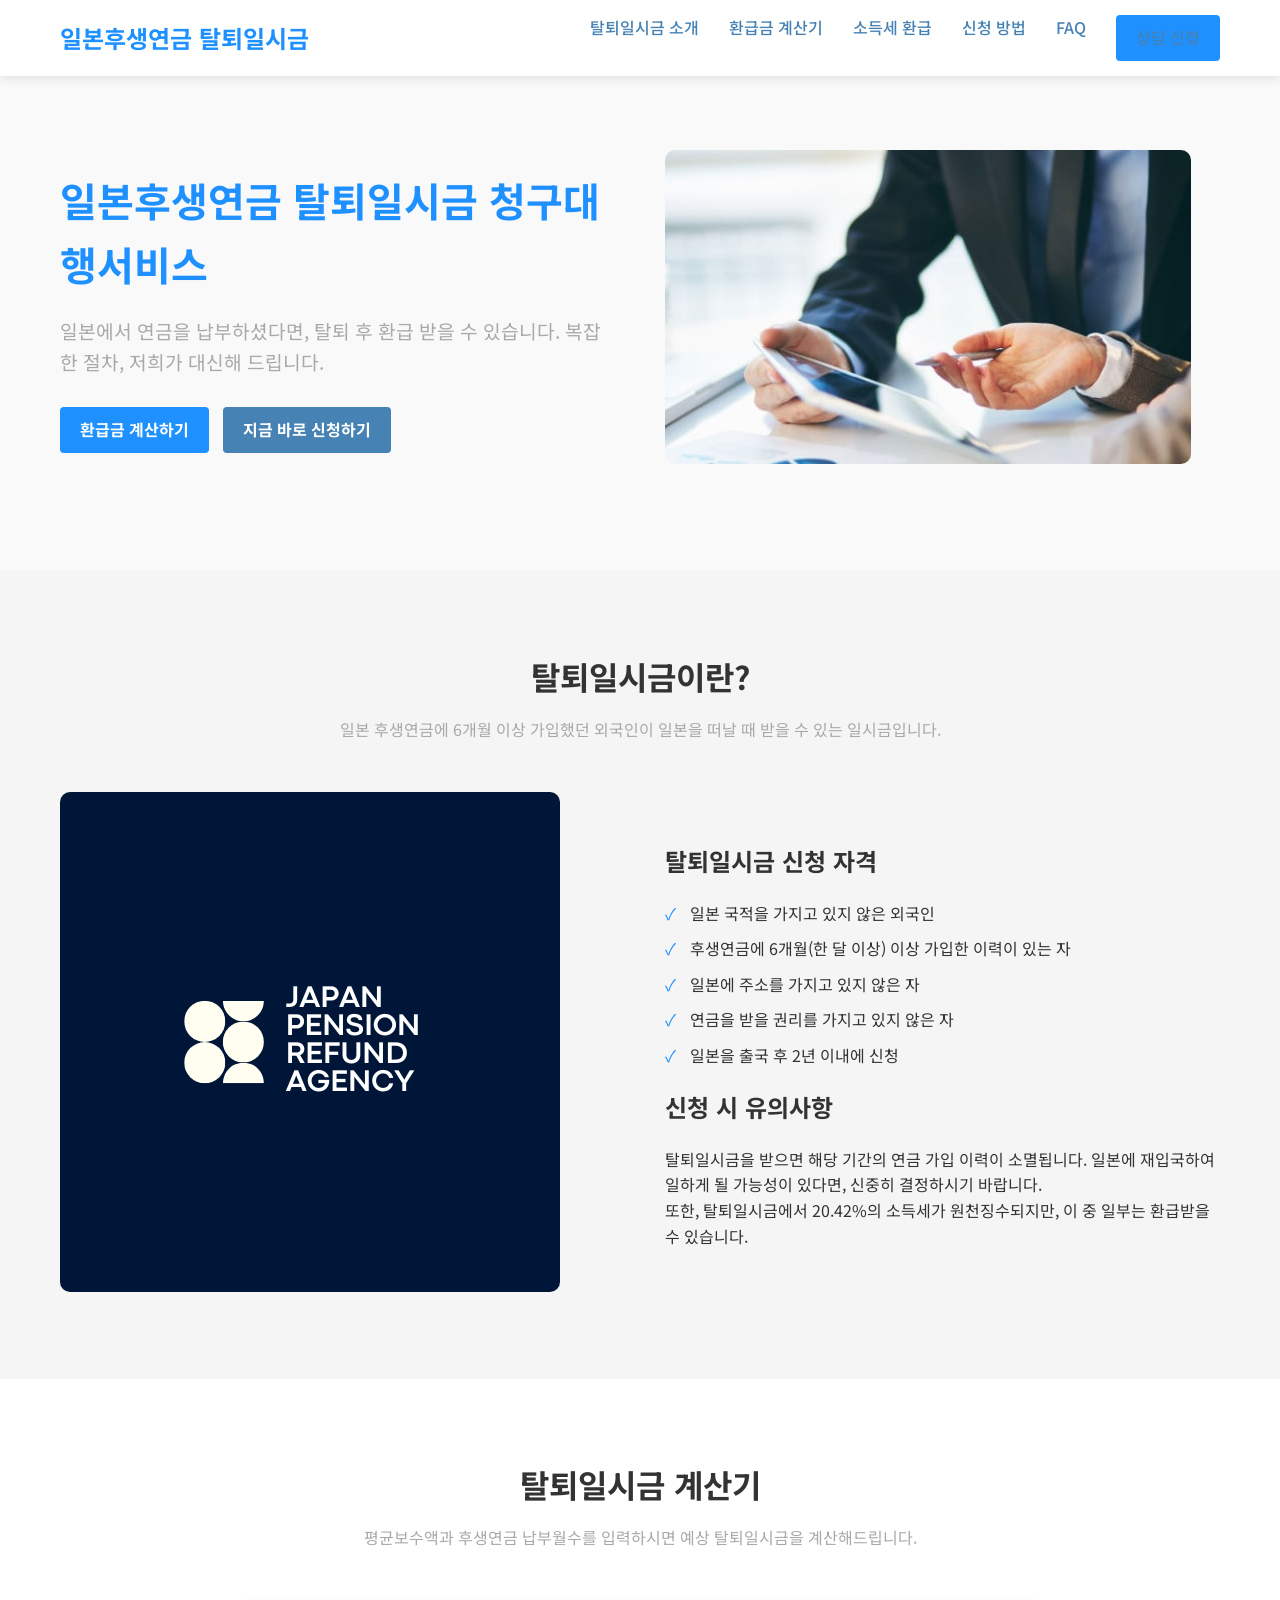
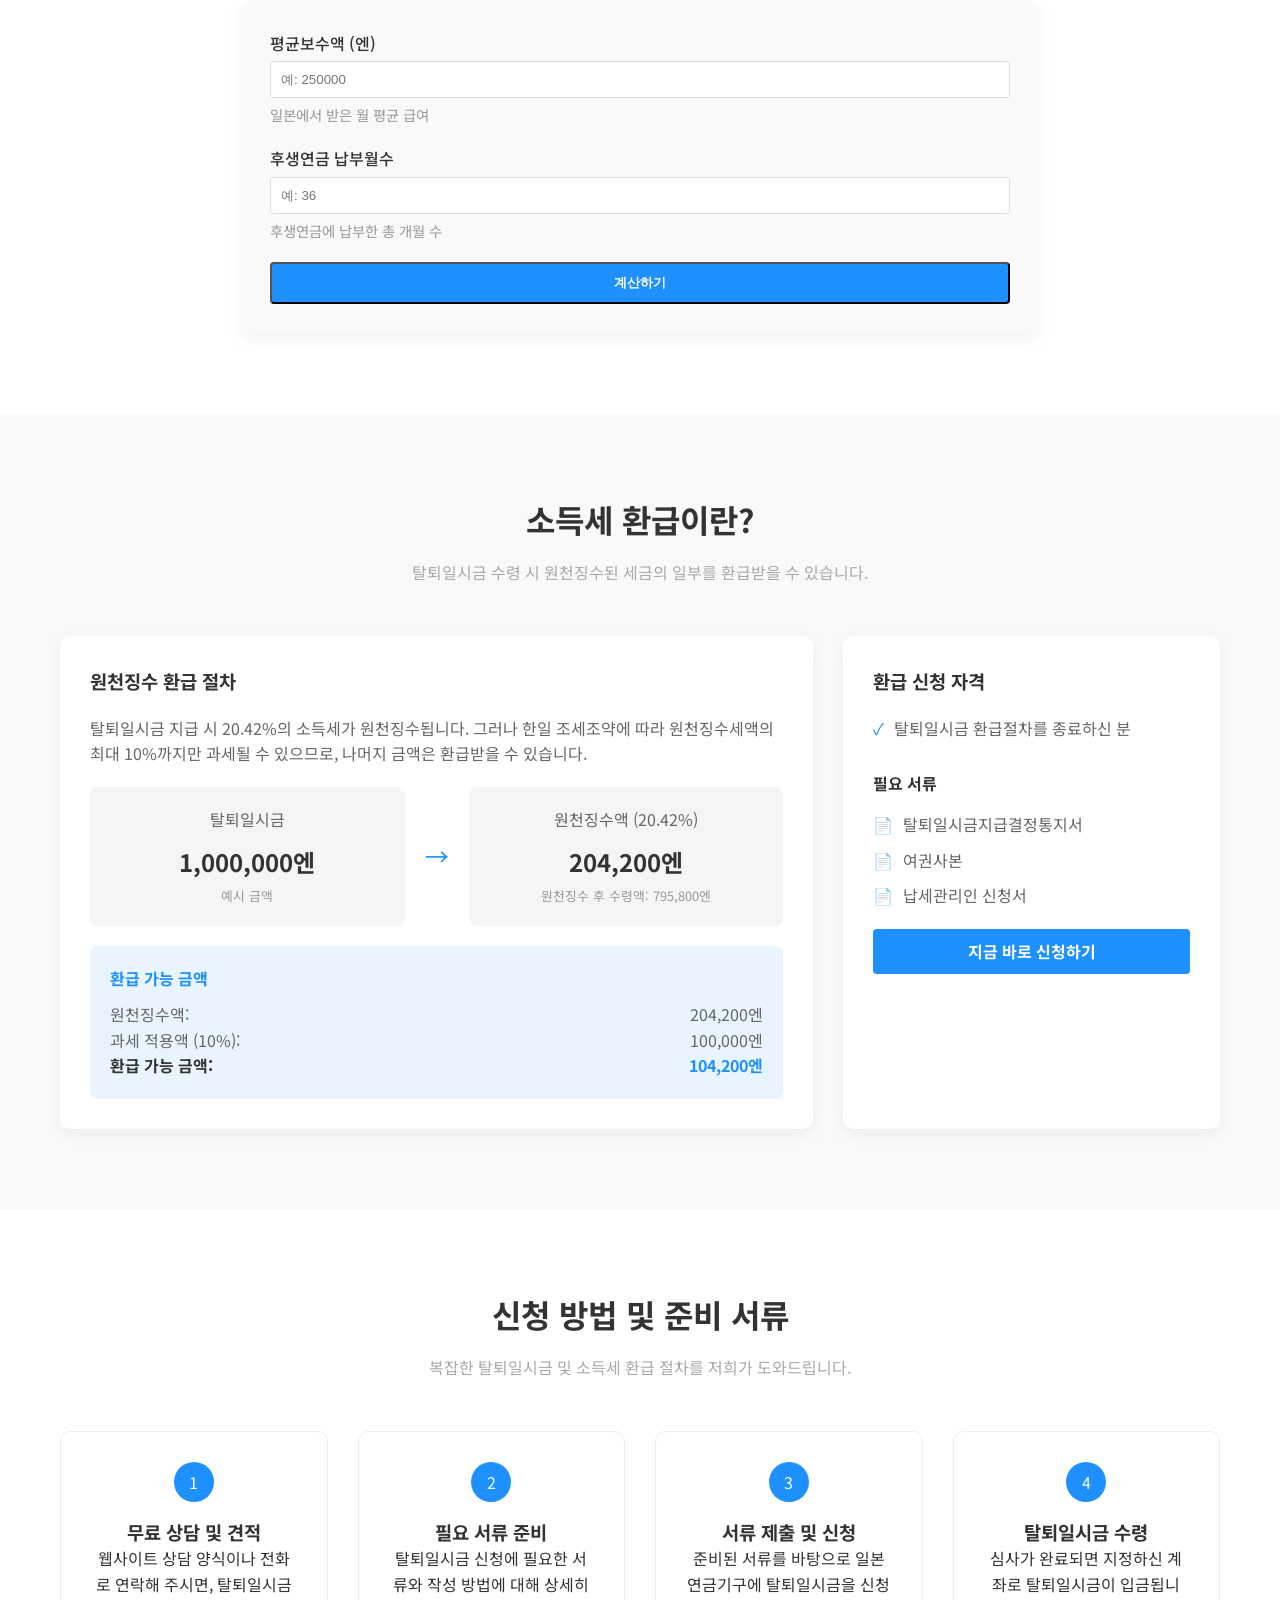
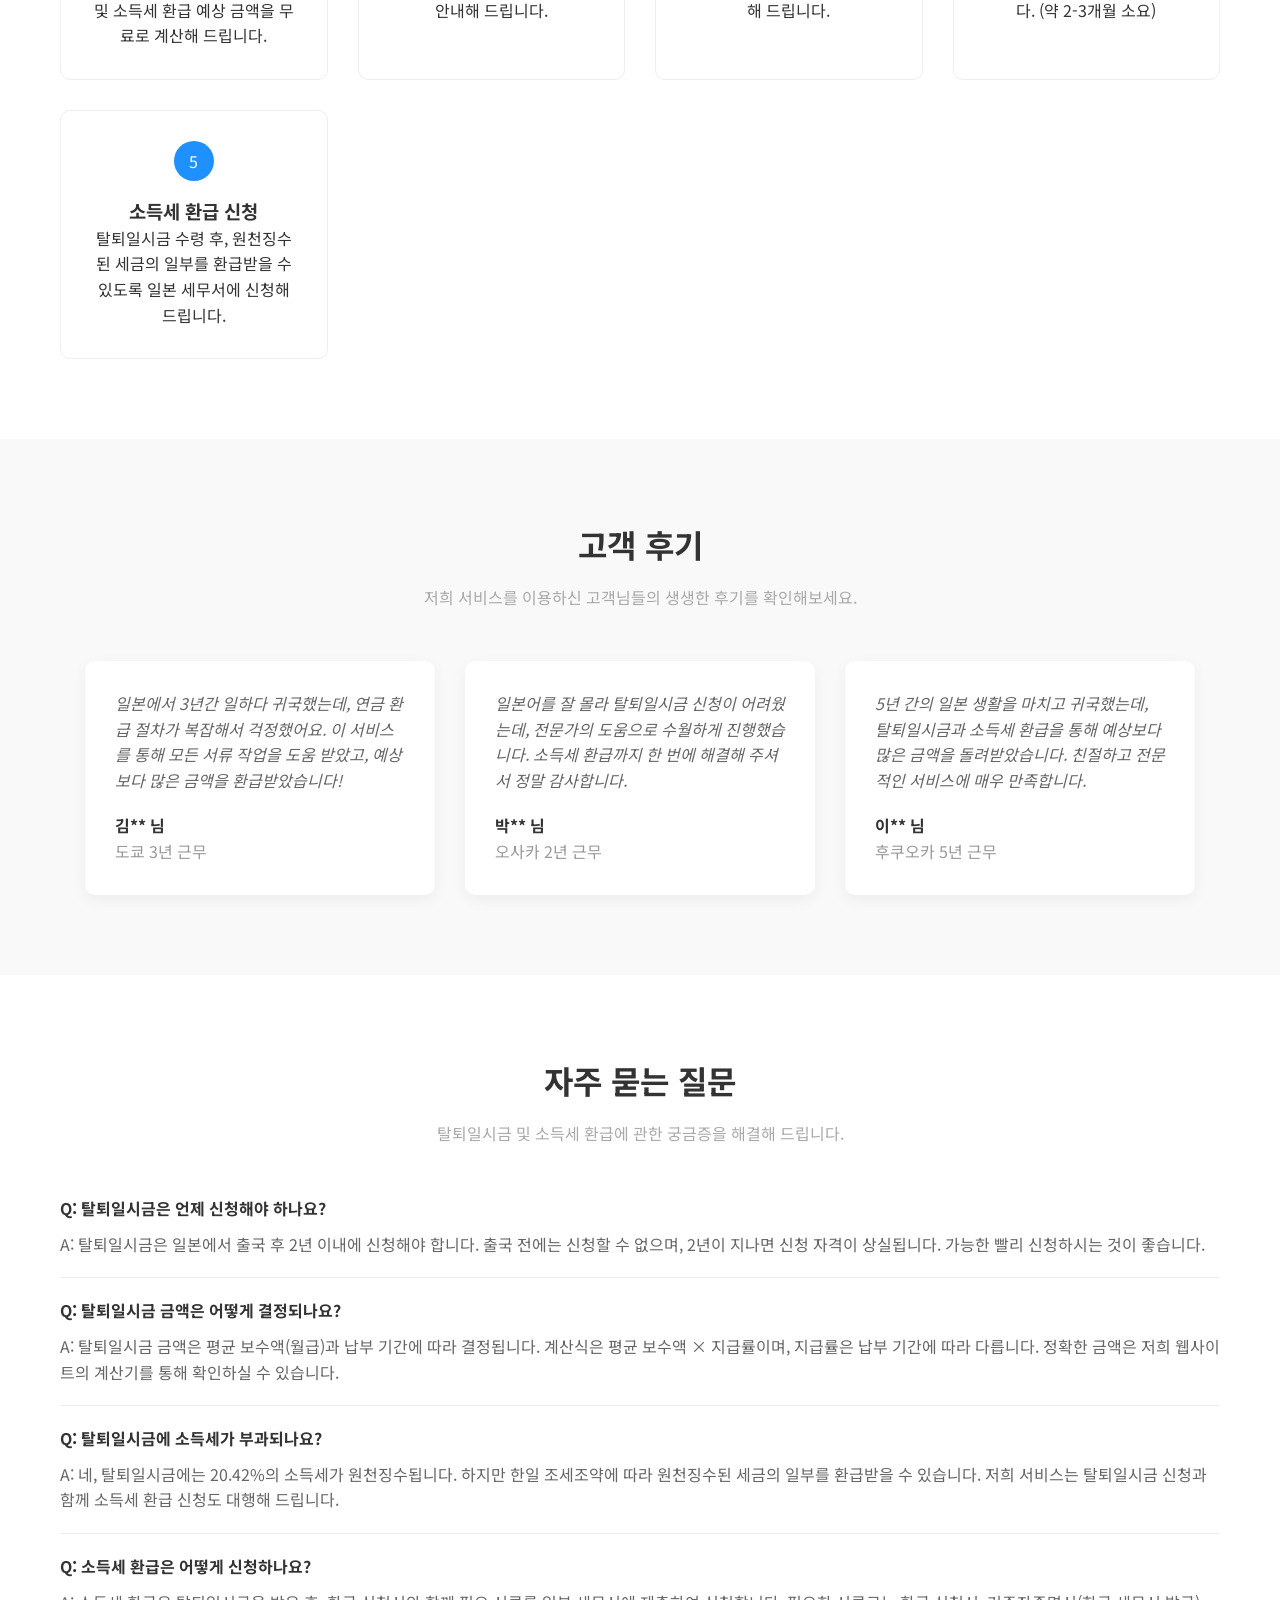
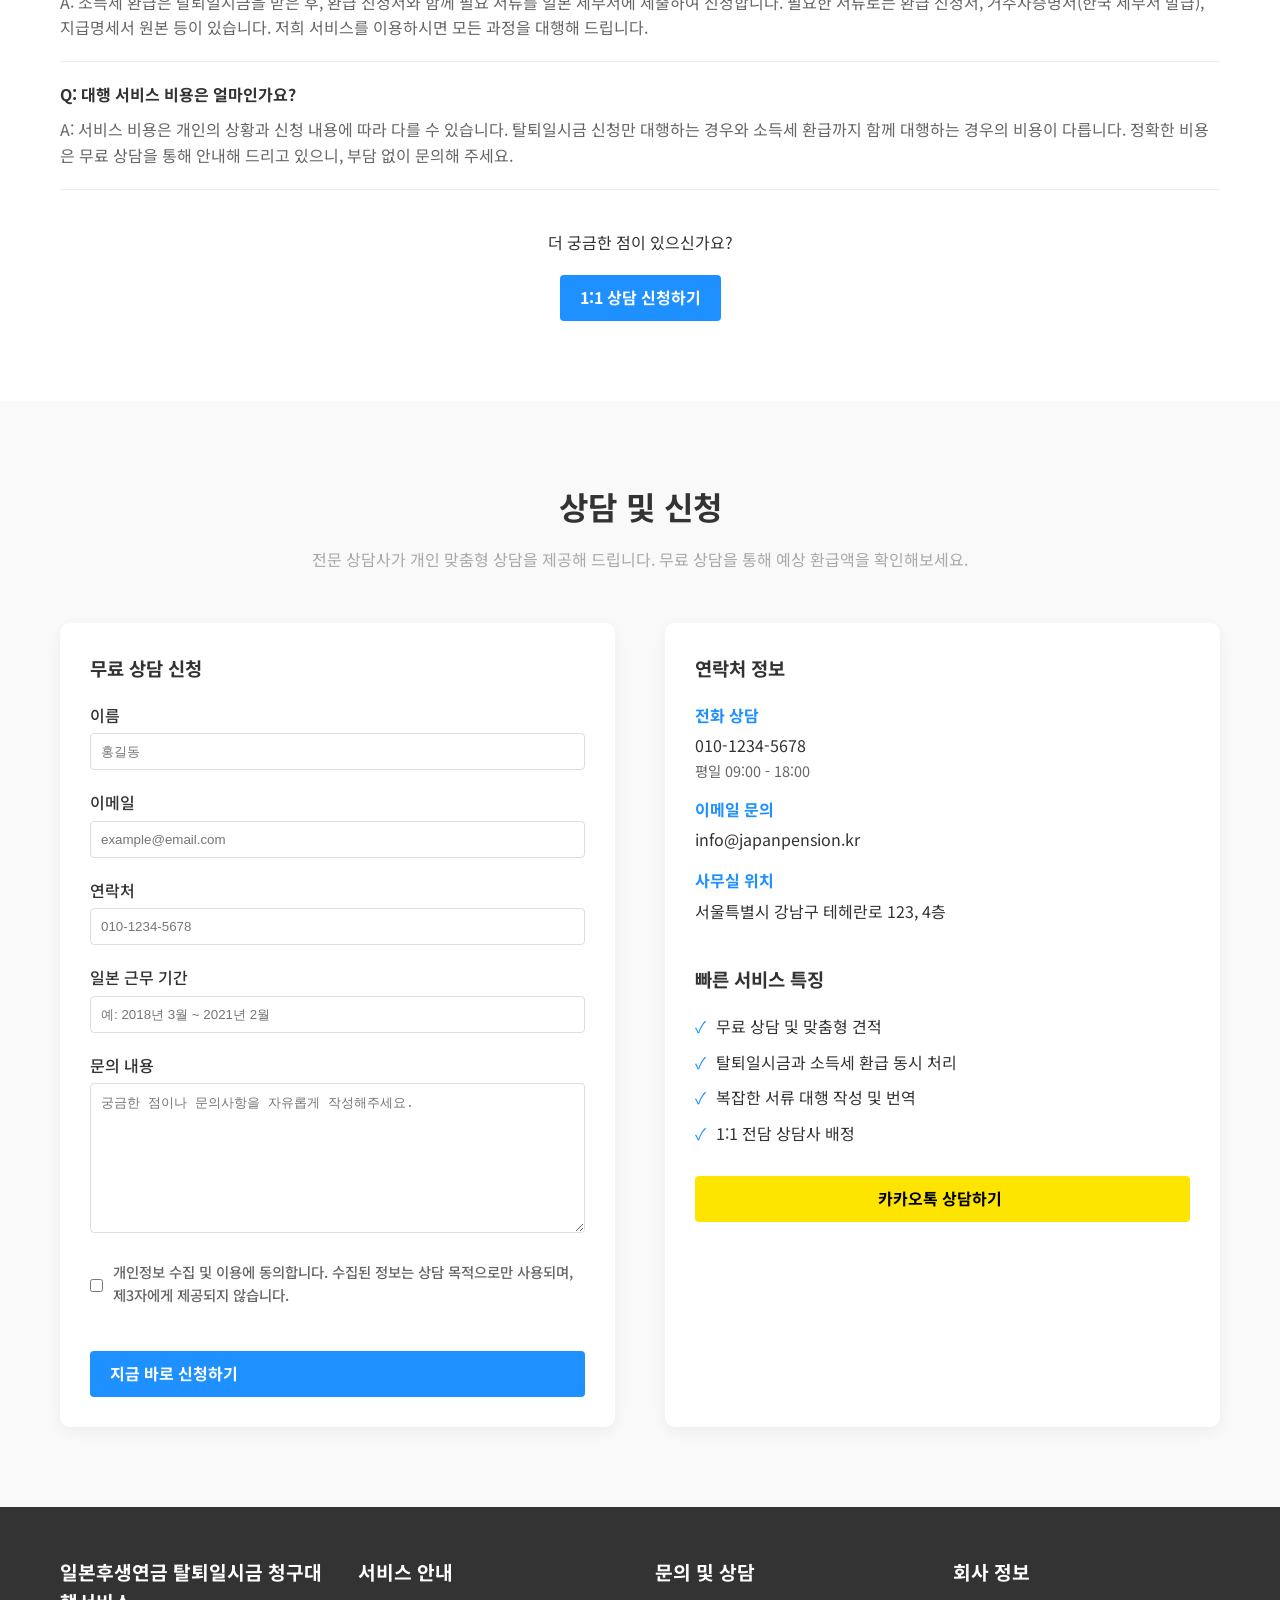
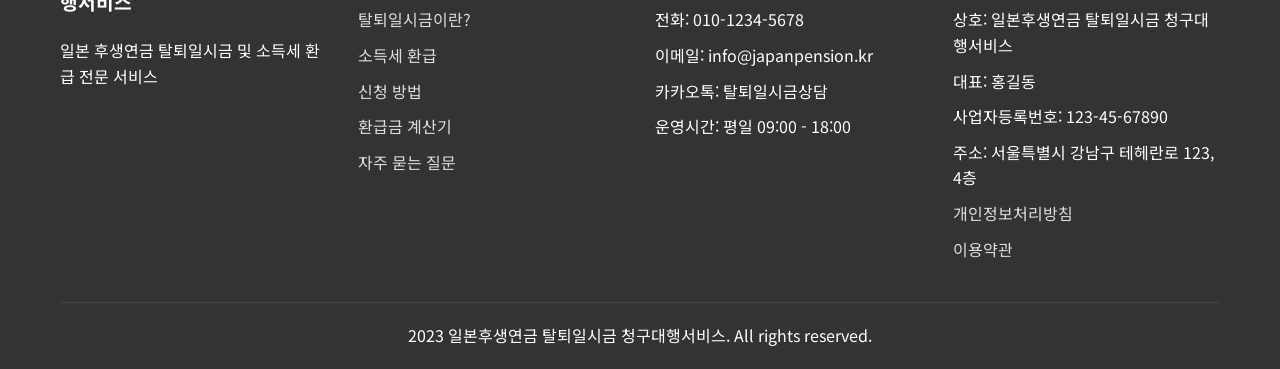
<file: index.html>
<!DOCTYPE html>
<html lang="ko">
<head>
  <meta charset="UTF-8">
  <meta name="viewport" content="width=device-width, initial-scale=1.0">
  <title>일본후생연금 탈퇴일시금 청구대행서비스</title>
  <link href="https://fonts.googleapis.com/css2?family=Noto+Sans+KR:wght@300;400;500;700&display=swap" rel="stylesheet">
  <style>
    * {
      margin: 0;
      padding: 0;
      box-sizing: border-box;
    }
    
    body {
      font-family: 'Noto Sans KR', sans-serif;
      line-height: 1.6;
      color: #333;
      background-color: #f5f5f5;
    }
    
    .container {
      max-width: 1200px;
      margin: 0 auto;
      padding: 0 20px;
    }
    
    header {
      background-color: #fff;
      box-shadow: 0 2px 10px rgba(0,0,0,0.1);
      position: fixed;
      width: 100%;
      top: 0;
      z-index: 100;
    }
    
    .header-content {
      display: flex;
      justify-content: space-between;
      align-items: center;
      padding: 15px 0;
    }
    
    .logo {
      font-weight: 700;
      font-size: 24px;
      color: #1E90FF;
    }
    
    .nav-links {
      display: flex;
      list-style: none;
    }
    
    .nav-links li {
      margin-left: 30px;
    }
    
    .nav-links a {
      text-decoration: none;
      color: #4682B4;
      font-weight: 500;
      transition: color 0.3s;
    }
    
    .nav-links a:hover {
      color: #1E90FF;
    }
    
    .btn {
      display: inline-block;
      background-color: #1E90FF;
      color: white;
      padding: 10px 20px;
      border-radius: 4px;
      text-decoration: none;
      font-weight: bold;
      transition: background-color 0.3s;
    }
    
    .btn:hover {
      background-color: #4682B4;
    }
    
    .hero {
      padding: 150px 0 100px;
      background-color: #f9f9f9;
    }
    
    .hero-content {
      display: flex;
      align-items: center;
      justify-content: space-between;
    }
    
    .hero-text {
      flex: 1;
      padding-right: 50px;
    }
    
    .hero-text h1 {
      font-size: 2.5rem;
      margin-bottom: 20px;
      color: #1E90FF;
    }
    
    .hero-text p {
      font-size: 1.2rem;
      color: #A9A9A9;
      margin-bottom: 30px;
    }
    
    .hero-image {
      flex: 1;
    }
    
    .hero-image img {
      max-width: 100%;
      border-radius: 10px;
    }
    
    .section {
      padding: 80px 0;
    }
    
    .section-title {
      text-align: center;
      margin-bottom: 50px;
    }
    
    .section-title h2 {
      font-size: 2rem;
      color: #333;
      margin-bottom: 15px;
    }
    
    .section-title p {
      color: #A9A9A9;
      max-width: 700px;
      margin: 0 auto;
    }
    
    .about-content {
      display: flex;
      align-items: center;
      gap: 50px;
    }
    
    .about-image {
      flex: 1;
    }
    
    .about-image img {
      max-width: 100%;
      border-radius: 10px;
    }
    
    .about-text {
      flex: 1;
    }
    
    .about-text h3 {
      margin-bottom: 20px;
      font-size: 1.5rem;
    }
    
    .about-text ul {
      list-style: none;
      margin-bottom: 20px;
    }
    
    .about-text li {
      margin-bottom: 10px;
      position: relative;
      padding-left: 25px;
    }
    
    .about-text li:before {
      content: "✓";
      color: #1E90FF;
      position: absolute;
      left: 0;
    }
    
    .calculator {
      background-color: #fff;
    }
    
    .calculator-card {
      background-color: #f9f9f9;
      border-radius: 10px;
      padding: 30px;
      max-width: 800px;
      margin: 0 auto;
      box-shadow: 0 5px 15px rgba(0,0,0,0.05);
    }
    
    .input-group {
      margin-bottom: 20px;
    }
    
    .input-group label {
      display: block;
      margin-bottom: 5px;
      font-weight: 500;
    }
    
    .input-group input {
      width: 100%;
      padding: 10px;
      border: 1px solid #ddd;
      border-radius: 4px;
    }
    
    .tax-refund {
      background-color: #f9f9f9;
    }
    
    .tax-refund-grid {
      display: grid;
      grid-template-columns: 2fr 1fr;
      gap: 30px;
    }
    
    .tax-refund-card {
      background-color: #fff;
      border-radius: 10px;
      padding: 30px;
      box-shadow: 0 5px 15px rgba(0,0,0,0.05);
    }
    
    .refund-item {
      margin-bottom: 20px;
    }
    
    .refund-item h4 {
      margin-bottom: 10px;
    }
    
    .process {
      background-color: #fff;
    }
    
    .process-steps {
      display: grid;
      grid-template-columns: repeat(auto-fit, minmax(250px, 1fr));
      gap: 30px;
    }
    
    .step-card {
      border: 1px solid #eee;
      border-radius: 10px;
      padding: 30px;
      text-align: center;
      transition: transform 0.3s, box-shadow 0.3s;
    }
    
    .step-card:hover {
      transform: translateY(-5px);
      box-shadow: 0 10px 20px rgba(0,0,0,0.1);
    }
    
    .step-number {
      display: inline-block;
      width: 40px;
      height: 40px;
      background-color: #1E90FF;
      color: white;
      border-radius: 50%;
      line-height: 40px;
      margin-bottom: 15px;
    }
    
    .testimonials {
      background-color: #f9f9f9;
    }
    
    .testimonial-cards {
      display: flex;
      flex-wrap: wrap;
      gap: 30px;
      justify-content: center;
    }
    
    .testimonial-card {
      background-color: #fff;
      border-radius: 10px;
      padding: 30px;
      box-shadow: 0 5px 15px rgba(0,0,0,0.05);
      max-width: 350px;
    }
    
    .testimonial-text {
      margin-bottom: 20px;
      font-style: italic;
      color: #666;
    }
    
    .testimonial-author {
      font-weight: bold;
    }
    
    .faq {
      background-color: #fff;
    }
    
    .faq-item {
      margin-bottom: 20px;
      border-bottom: 1px solid #eee;
      padding-bottom: 20px;
    }
    
    .faq-question {
      font-weight: bold;
      margin-bottom: 10px;
      cursor: pointer;
    }
    
    .faq-answer {
      color: #666;
    }
    
    .contact {
      background-color: #f9f9f9;
    }
    
    .contact-grid {
      display: grid;
      grid-template-columns: 1fr 1fr;
      gap: 50px;
    }
    
    .contact-form {
      background-color: #fff;
      border-radius: 10px;
      padding: 30px;
      box-shadow: 0 5px 15px rgba(0,0,0,0.05);
    }
    
    .contact-form textarea {
      width: 100%;
      padding: 10px;
      border: 1px solid #ddd;
      border-radius: 4px;
      resize: vertical;
      min-height: 150px;
    }
    
    .contact-info {
      background-color: #fff;
      border-radius: 10px;
      padding: 30px;
      box-shadow: 0 5px 15px rgba(0,0,0,0.05);
    }
    
    .contact-info h3 {
      margin-bottom: 20px;
    }
    
    .contact-item {
      margin-bottom: 15px;
    }
    
    .contact-item h4 {
      margin-bottom: 5px;
      color: #1E90FF;
    }
    
    footer {
      background-color: #333;
      color: #fff;
      padding: 50px 0 20px;
    }
    
    .footer-content {
      display: grid;
      grid-template-columns: repeat(auto-fit, minmax(200px, 1fr));
      gap: 30px;
      margin-bottom: 30px;
    }
    
    .footer-column h3 {
      margin-bottom: 20px;
      font-size: 1.2rem;
    }
    
    .footer-links {
      list-style: none;
    }
    
    .footer-links li {
      margin-bottom: 10px;
    }
    
    .footer-links a {
      color: #ddd;
      text-decoration: none;
    }
    
    .footer-bottom {
      text-align: center;
      padding-top: 20px;
      border-top: 1px solid #444;
    }
    
    @media (max-width: 768px) {
      .hero-content, .about-content, .contact-grid, .tax-refund-grid {
        flex-direction: column;
        grid-template-columns: 1fr;
      }
      
      .hero-text, .about-text {
        padding-right: 0;
        margin-bottom: 30px;
      }
      
      .nav-links {
        display: none;
      }
    }
  </style>
  <script>
    document.addEventListener('DOMContentLoaded', function() {
      const calculateBtn = document.getElementById('calculateBtn');
      const resultSection = document.getElementById('resultSection');
      const resultAmount = document.getElementById('resultAmount');
      
      calculateBtn.addEventListener('click', function() {
        const averageSalary = parseFloat(document.getElementById('averageSalary').value) || 0;
        const paymentMonths = parseInt(document.getElementById('paymentMonths').value) || 0;
        
        if (averageSalary <= 0 || paymentMonths <= 0) {
          alert('올바른 값을 입력해주세요.');
          return;
        }
        
        // 탈퇴일시금 계산식: 평균보수액 × 납부월수 × 0.003
        const withdrawalAmount = Math.round(averageSalary * paymentMonths * 0.003);
        resultAmount.textContent = withdrawalAmount.toLocaleString() + ' 엔';
        resultSection.style.display = 'block';
      });
      
      // 페이지 내 스크롤 이동을 부드럽게 처리
      document.querySelectorAll('a[href^="#"]').forEach(anchor => {
        anchor.addEventListener('click', function (e) {
          e.preventDefault();
          
          document.querySelector(this.getAttribute('href')).scrollIntoView({
            behavior: 'smooth'
          });
        });
      });
    });
  </script>
</head>
<body>
  <header>
    <div class="container">
      <div class="header-content">
        <div class="logo">일본후생연금 탈퇴일시금</div>
        <ul class="nav-links">
          <li><a href="#about">탈퇴일시금 소개</a></li>
          <li><a href="#calculator">환급금 계산기</a></li>
          <li><a href="#tax-refund">소득세 환급</a></li>
          <li><a href="#process">신청 방법</a></li>
          <li><a href="#faq">FAQ</a></li>
          <li><a href="#contact" class="btn">상담 신청</a></li>
        </ul>
      </div>
    </div>
  </header>

  <section class="hero" id="home">
    <div class="container">
      <div class="hero-content">
        <div class="hero-text">
          <h1>일본후생연금 탈퇴일시금 청구대행서비스</h1>
          <p>일본에서 연금을 납부하셨다면, 탈퇴 후 환급 받을 수 있습니다. 복잡한 절차, 저희가 대신해 드립니다.</p>
          <a href="#calculator" class="btn">환급금 계산하기</a>
          <a href="https://forms.gle/7tQ5xaLqSQPFXsVV7" target="_blank" class="btn" style="margin-left: 10px; background-color: #4682B4;">지금 바로 신청하기</a>
        </div>
        <div class="hero-image">
          <img src="./assets/main.jpeg" alt="일본후생연금 탈퇴일시금">
        </div>
      </div>
    </div>
  </section>

  <section class="section about" id="about">
    <div class="container">
      <div class="section-title">
        <h2>탈퇴일시금이란?</h2>
        <p>일본 후생연금에 6개월 이상 가입했던 외국인이 일본을 떠날 때 받을 수 있는 일시금입니다.</p>
      </div>
      <div class="about-content">
        <div class="about-image">
          <img src="./assets/Japanese Pension Refund Agency.png" alt="탈퇴일시금 안내">
        </div>
        <div class="about-text">
          <h3>탈퇴일시금 신청 자격</h3>
          <ul>
            <li>일본 국적을 가지고 있지 않은 외국인</li>
            <li>후생연금에 6개월(한 달 이상) 이상 가입한 이력이 있는 자</li>
            <li>일본에 주소를 가지고 있지 않은 자</li>
            <li>연금을 받을 권리를 가지고 있지 않은 자</li>
            <li>일본을 출국 후 2년 이내에 신청</li>
          </ul>
          <h3>신청 시 유의사항</h3>
          <p>탈퇴일시금을 받으면 해당 기간의 연금 가입 이력이 소멸됩니다. 일본에 재입국하여 일하게 될 가능성이 있다면, 신중히 결정하시기 바랍니다.</p>
          <p>또한, 탈퇴일시금에서 20.42%의 소득세가 원천징수되지만, 이 중 일부는 환급받을 수 있습니다.</p>
        </div>
      </div>
    </div>
  </section>

  <section class="section calculator" id="calculator">
    <div class="container">
      <div class="section-title">
        <h2>탈퇴일시금 계산기</h2>
        <p>평균보수액과 후생연금 납부월수를 입력하시면 예상 탈퇴일시금을 계산해드립니다.</p>
      </div>
      <div class="calculator-card">
        <div class="input-group">
          <label for="averageSalary">평균보수액 (엔)</label>
          <input type="number" id="averageSalary" placeholder="예: 250000">
          <p style="font-size: 0.9rem; color: #999; margin-top: 5px;">일본에서 받은 월 평균 급여</p>
        </div>
        <div class="input-group">
          <label for="paymentMonths">후생연금 납부월수</label>
          <input type="number" id="paymentMonths" placeholder="예: 36">
          <p style="font-size: 0.9rem; color: #999; margin-top: 5px;">후생연금에 납부한 총 개월 수</p>
        </div>
        <button id="calculateBtn" class="btn" style="width: 100%;">계산하기</button>
        
        <div id="resultSection" style="display: none; margin-top: 30px; text-align: center;">
          <h3>예상 탈퇴일시금</h3>
          <p id="resultAmount" style="font-size: 2rem; font-weight: bold; color: #1E90FF; margin: 15px 0;"></p>
          <p style="color: #999; font-size: 0.9rem;">이 금액은 예상치이며, 실제 지급액은 일본 연금기구의 심사에 따라 달라질 수 있습니다.</p>
          <a href="https://forms.gle/7tQ5xaLqSQPFXsVV7" target="_blank" class="btn" style="margin-top: 20px;">지금 바로 신청하기</a>
        </div>
      </div>
    </div>
  </section>

  <section class="section tax-refund" id="tax-refund">
    <div class="container">
      <div class="section-title">
        <h2>소득세 환급이란?</h2>
        <p>탈퇴일시금 수령 시 원천징수된 세금의 일부를 환급받을 수 있습니다.</p>
      </div>
      <div class="tax-refund-grid">
        <div class="tax-refund-card">
          <h3 style="margin-bottom: 20px;">원천징수 환급 절차</h3>
          <p style="margin-bottom: 20px; color: #666;">탈퇴일시금 지급 시 20.42%의 소득세가 원천징수됩니다. 그러나 한일 조세조약에 따라 원천징수세액의 최대 10%까지만 과세될 수 있으므로, 나머지 금액은 환급받을 수 있습니다.</p>
          
          <div style="display: flex; margin-bottom: 20px; gap: 20px;">
            <div style="flex: 1; text-align: center; background-color: #f5f5f5; padding: 20px; border-radius: 8px;">
              <p style="color: #666; margin-bottom: 10px;">탈퇴일시금</p>
              <p style="font-size: 1.5rem; font-weight: bold; margin-bottom: 5px;">1,000,000엔</p>
              <p style="font-size: 0.8rem; color: #999;">예시 금액</p>
            </div>
            <div style="display: flex; align-items: center; justify-content: center;">
              <span style="font-size: 1.5rem; color: #1E90FF;">→</span>
            </div>
            <div style="flex: 1; text-align: center; background-color: #f5f5f5; padding: 20px; border-radius: 8px;">
              <p style="color: #666; margin-bottom: 10px;">원천징수액 (20.42%)</p>
              <p style="font-size: 1.5rem; font-weight: bold; margin-bottom: 5px;">204,200엔</p>
              <p style="font-size: 0.8rem; color: #999;">원천징수 후 수령액: 795,800엔</p>
            </div>
          </div>
          
          <div style="background-color: rgba(30, 144, 255, 0.1); padding: 20px; border-radius: 8px;">
            <h4 style="color: #1E90FF; margin-bottom: 10px;">환급 가능 금액</h4>
            <div style="display: flex; justify-content: space-between;">
              <div>
                <p style="color: #666;">원천징수액:</p>
                <p style="color: #666;">과세 적용액 (10%):</p>
                <p style="font-weight: bold;">환급 가능 금액:</p>
              </div>
              <div style="text-align: right;">
                <p style="color: #666;">204,200엔</p>
                <p style="color: #666;">100,000엔</p>
                <p style="font-weight: bold; color: #1E90FF;">104,200엔</p>
              </div>
            </div>
          </div>
        </div>
        
        <div class="tax-refund-card">
          <h3 style="margin-bottom: 20px;">환급 신청 자격</h3>
          <ul style="list-style: none; margin-bottom: 30px;">
            <li style="display: flex; margin-bottom: 15px;">
              <span style="color: #1E90FF; margin-right: 10px;">✓</span>
              <span style="color: #666;">탈퇴일시금 환급절차를 종료하신 분</span>
            </li>
          </ul>
          
          <h4 style="margin-bottom: 15px;">필요 서류</h4>
          <ul style="list-style: none; color: #666;">
            <li style="display: flex; margin-bottom: 10px;">
              <span style="color: #4682B4; margin-right: 10px;">📄</span>
              <span>탈퇴일시금지급결정통지서</span>
            </li>
            <li style="display: flex; margin-bottom: 10px;">
              <span style="color: #4682B4; margin-right: 10px;">📄</span>
              <span>여권사본</span>
            </li>
            <li style="display: flex; margin-bottom: 10px;">
              <span style="color: #4682B4; margin-right: 10px;">📄</span>
              <span>납세관리인 신청서</span>
            </li>
          </ul>
          
          <a href="https://forms.gle/7tQ5xaLqSQPFXsVV7" target="_blank" class="btn" style="display: block; text-align: center; margin-top: 20px;">지금 바로 신청하기</a>
        </div>
      </div>
    </div>
  </section>

  <section class="section process" id="process">
    <div class="container">
      <div class="section-title">
        <h2>신청 방법 및 준비 서류</h2>
        <p>복잡한 탈퇴일시금 및 소득세 환급 절차를 저희가 도와드립니다.</p>
      </div>
      <div class="process-steps">
        <div class="step-card">
          <div class="step-number">1</div>
          <h3>무료 상담 및 견적</h3>
          <p>웹사이트 상담 양식이나 전화로 연락해 주시면, 탈퇴일시금 및 소득세 환급 예상 금액을 무료로 계산해 드립니다.</p>
        </div>
        <div class="step-card">
          <div class="step-number">2</div>
          <h3>필요 서류 준비</h3>
          <p>탈퇴일시금 신청에 필요한 서류와 작성 방법에 대해 상세히 안내해 드립니다.</p>
        </div>
        <div class="step-card">
          <div class="step-number">3</div>
          <h3>서류 제출 및 신청</h3>
          <p>준비된 서류를 바탕으로 일본 연금기구에 탈퇴일시금을 신청해 드립니다.</p>
        </div>
        <div class="step-card">
          <div class="step-number">4</div>
          <h3>탈퇴일시금 수령</h3>
          <p>심사가 완료되면 지정하신 계좌로 탈퇴일시금이 입금됩니다. (약 2-3개월 소요)</p>
        </div>
        <div class="step-card">
          <div class="step-number">5</div>
          <h3>소득세 환급 신청</h3>
          <p>탈퇴일시금 수령 후, 원천징수된 세금의 일부를 환급받을 수 있도록 일본 세무서에 신청해 드립니다.</p>
        </div>
      </div>
    </div>
  </section>

  <section class="section testimonials" id="testimonials">
    <div class="container">
      <div class="section-title">
        <h2>고객 후기</h2>
        <p>저희 서비스를 이용하신 고객님들의 생생한 후기를 확인해보세요.</p>
      </div>
      <div class="testimonial-cards">
        <div class="testimonial-card">
          <p class="testimonial-text">일본에서 3년간 일하다 귀국했는데, 연금 환급 절차가 복잡해서 걱정했어요. 이 서비스를 통해 모든 서류 작업을 도움 받았고, 예상보다 많은 금액을 환급받았습니다!</p>
          <p class="testimonial-author">김** 님</p>
          <p style="color: #999;">도쿄 3년 근무</p>
        </div>
        <div class="testimonial-card">
          <p class="testimonial-text">일본어를 잘 몰라 탈퇴일시금 신청이 어려웠는데, 전문가의 도움으로 수월하게 진행했습니다. 소득세 환급까지 한 번에 해결해 주셔서 정말 감사합니다.</p>
          <p class="testimonial-author">박** 님</p>
          <p style="color: #999;">오사카 2년 근무</p>
        </div>
        <div class="testimonial-card">
          <p class="testimonial-text">5년 간의 일본 생활을 마치고 귀국했는데, 탈퇴일시금과 소득세 환급을 통해 예상보다 많은 금액을 돌려받았습니다. 친절하고 전문적인 서비스에 매우 만족합니다.</p>
          <p class="testimonial-author">이** 님</p>
          <p style="color: #999;">후쿠오카 5년 근무</p>
        </div>
      </div>
    </div>
  </section>

  <section class="section faq" id="faq">
    <div class="container">
      <div class="section-title">
        <h2>자주 묻는 질문</h2>
        <p>탈퇴일시금 및 소득세 환급에 관한 궁금증을 해결해 드립니다.</p>
      </div>
      <div class="faq-items">
        <div class="faq-item">
          <div class="faq-question">Q: 탈퇴일시금은 언제 신청해야 하나요?</div>
          <div class="faq-answer">A: 탈퇴일시금은 일본에서 출국 후 2년 이내에 신청해야 합니다. 출국 전에는 신청할 수 없으며, 2년이 지나면 신청 자격이 상실됩니다. 가능한 빨리 신청하시는 것이 좋습니다.</div>
        </div>
        <div class="faq-item">
          <div class="faq-question">Q: 탈퇴일시금 금액은 어떻게 결정되나요?</div>
          <div class="faq-answer">A: 탈퇴일시금 금액은 평균 보수액(월급)과 납부 기간에 따라 결정됩니다. 계산식은 평균 보수액 × 지급률이며, 지급률은 납부 기간에 따라 다릅니다. 정확한 금액은 저희 웹사이트의 계산기를 통해 확인하실 수 있습니다.</div>
        </div>
        <div class="faq-item">
          <div class="faq-question">Q: 탈퇴일시금에 소득세가 부과되나요?</div>
          <div class="faq-answer">A: 네, 탈퇴일시금에는 20.42%의 소득세가 원천징수됩니다. 하지만 한일 조세조약에 따라 원천징수된 세금의 일부를 환급받을 수 있습니다. 저희 서비스는 탈퇴일시금 신청과 함께 소득세 환급 신청도 대행해 드립니다.</div>
        </div>
        <div class="faq-item">
          <div class="faq-question">Q: 소득세 환급은 어떻게 신청하나요?</div>
          <div class="faq-answer">A: 소득세 환급은 탈퇴일시금을 받은 후, 환급 신청서와 함께 필요 서류를 일본 세무서에 제출하여 신청합니다. 필요한 서류로는 환급 신청서, 거주자증명서(한국 세무서 발급), 지급명세서 원본 등이 있습니다. 저희 서비스를 이용하시면 모든 과정을 대행해 드립니다.</div>
        </div>
        <div class="faq-item">
          <div class="faq-question">Q: 대행 서비스 비용은 얼마인가요?</div>
          <div class="faq-answer">A: 서비스 비용은 개인의 상황과 신청 내용에 따라 다를 수 있습니다. 탈퇴일시금 신청만 대행하는 경우와 소득세 환급까지 함께 대행하는 경우의 비용이 다릅니다. 정확한 비용은 무료 상담을 통해 안내해 드리고 있으니, 부담 없이 문의해 주세요.</div>
        </div>
      </div>
      <div style="text-align: center; margin-top: 40px;">
        <p style="margin-bottom: 20px;">더 궁금한 점이 있으신가요?</p>
        <a href="https://forms.gle/7tQ5xaLqSQPFXsVV7" target="_blank" class="btn">1:1 상담 신청하기</a>
      </div>
    </div>
  </section>

  <section class="section contact" id="contact">
    <div class="container">
      <div class="section-title">
        <h2>상담 및 신청</h2>
        <p>전문 상담사가 개인 맞춤형 상담을 제공해 드립니다. 무료 상담을 통해 예상 환급액을 확인해보세요.</p>
      </div>
      <div class="contact-grid">
        <div class="contact-form">
          <h3 style="margin-bottom: 20px;">무료 상담 신청</h3>
          <div class="input-group">
            <label for="name">이름</label>
            <input type="text" id="name" placeholder="홍길동">
          </div>
          <div class="input-group">
            <label for="email">이메일</label>
            <input type="email" id="email" placeholder="example@email.com">
          </div>
          <div class="input-group">
            <label for="phone">연락처</label>
            <input type="tel" id="phone" placeholder="010-1234-5678">
          </div>
          <div class="input-group">
            <label for="workPeriod">일본 근무 기간</label>
            <input type="text" id="workPeriod" placeholder="예: 2018년 3월 ~ 2021년 2월">
          </div>
          <div class="input-group">
            <label for="message">문의 내용</label>
            <textarea id="message" placeholder="궁금한 점이나 문의사항을 자유롭게 작성해주세요."></textarea>
          </div>
          <div class="input-group" style="display: flex; align-items: center; margin-top: 10px;">
            <input type="checkbox" id="agreement" style="width: auto; margin-right: 10px;">
            <label for="agreement" style="font-size: 0.9rem; color: #666;">개인정보 수집 및 이용에 동의합니다. 수집된 정보는 상담 목적으로만 사용되며, 제3자에게 제공되지 않습니다.</label>
          </div>
          <a href="https://forms.gle/7tQ5xaLqSQPFXsVV7" target="_blank" class="btn" style="width: 100%; margin-top: 20px;">지금 바로 신청하기</a>
        </div>
        <div class="contact-info">
          <h3>연락처 정보</h3>
          <div class="contact-item">
            <h4>전화 상담</h4>
            <p>010-1234-5678</p>
            <p style="font-size: 0.9rem; color: #666;">평일 09:00 - 18:00</p>
          </div>
          <div class="contact-item">
            <h4>이메일 문의</h4>
            <p>info@japanpension.kr</p>
          </div>
          <div class="contact-item">
            <h4>사무실 위치</h4>
            <p>서울특별시 강남구 테헤란로 123, 4층</p>
          </div>
          
          <h3 style="margin-top: 40px; margin-bottom: 20px;">빠른 서비스 특징</h3>
          <ul style="list-style: none;">
            <li style="margin-bottom: 10px; display: flex; align-items: center;">
              <span style="color: #1E90FF; margin-right: 10px;">✓</span>
              <span>무료 상담 및 맞춤형 견적</span>
            </li>
            <li style="margin-bottom: 10px; display: flex; align-items: center;">
              <span style="color: #1E90FF; margin-right: 10px;">✓</span>
              <span>탈퇴일시금과 소득세 환급 동시 처리</span>
            </li>
            <li style="margin-bottom: 10px; display: flex; align-items: center;">
              <span style="color: #1E90FF; margin-right: 10px;">✓</span>
              <span>복잡한 서류 대행 작성 및 번역</span>
            </li>
            <li style="margin-bottom: 10px; display: flex; align-items: center;">
              <span style="color: #1E90FF; margin-right: 10px;">✓</span>
              <span>1:1 전담 상담사 배정</span>
            </li>
          </ul>
          
          <a href="#" class="btn" style="background-color: #FEE500; color: #000; display: flex; align-items: center; justify-content: center; margin-top: 30px;">
            <span style="margin-right: 5px;">카카오톡 상담하기</span>
          </a>
        </div>
      </div>
    </div>
  </section>

  <footer>
    <div class="container">
      <div class="footer-content">
        <div class="footer-column">
          <h3>일본후생연금 탈퇴일시금 청구대행서비스</h3>
          <p>일본 후생연금 탈퇴일시금 및 소득세 환급 전문 서비스</p>
        </div>
        <div class="footer-column">
          <h3>서비스 안내</h3>
          <ul class="footer-links">
            <li><a href="#about">탈퇴일시금이란?</a></li>
            <li><a href="#tax-refund">소득세 환급</a></li>
            <li><a href="#process">신청 방법</a></li>
            <li><a href="#calculator">환급금 계산기</a></li>
            <li><a href="#faq">자주 묻는 질문</a></li>
          </ul>
        </div>
        <div class="footer-column">
          <h3>문의 및 상담</h3>
          <ul class="footer-links">
            <li>전화: 010-1234-5678</li>
            <li>이메일: info@japanpension.kr</li>
            <li>카카오톡: 탈퇴일시금상담</li>
            <li>운영시간: 평일 09:00 - 18:00</li>
          </ul>
        </div>
        <div class="footer-column">
          <h3>회사 정보</h3>
          <ul class="footer-links">
            <li>상호: 일본후생연금 탈퇴일시금 청구대행서비스</li>
            <li>대표: 홍길동</li>
            <li>사업자등록번호: 123-45-67890</li>
            <li>주소: 서울특별시 강남구 테헤란로 123, 4층</li>
            <li><a href="#">개인정보처리방침</a></li>
            <li><a href="#">이용약관</a></li>
          </ul>
        </div>
      </div>
      <div class="footer-bottom">
        <p>2023 일본후생연금 탈퇴일시금 청구대행서비스. All rights reserved.</p>
      </div>
    </div>
  </footer>

  <script>
    // 탈퇴일시금 계산기 기능
    document.addEventListener('DOMContentLoaded', function() {
      const calculateBtn = document.getElementById('calculateBtn');
      const resultSection = document.getElementById('resultSection');
      const resultAmount = document.getElementById('resultAmount');
      
      calculateBtn.addEventListener('click', function() {
        const averageSalary = parseFloat(document.getElementById('averageSalary').value);
        const paymentMonths = parseInt(document.getElementById('paymentMonths').value);
        
        if (!averageSalary || !paymentMonths) {
          alert('평균보수액과 납부월수를 모두 입력해주세요.');
          return;
        }
        
        if (paymentMonths < 6) {
          alert('납부월수는 최소 6개월 이상이어야 합니다.');
          return;
        }
        
        // 지급률 계산
        let rate = 0;
        if (paymentMonths >= 6 && paymentMonths <= 11) {
          rate = 0.4;
        } else if (paymentMonths >= 12 && paymentMonths <= 17) {
          rate = 0.8;
        } else if (paymentMonths >= 18 && paymentMonths <= 23) {
          rate = 1.2;
        } else if (paymentMonths >= 24 && paymentMonths <= 29) {
          rate = 1.6;
        } else if (paymentMonths >= 30 && paymentMonths <= 35) {
          rate = 2.0;
        } else if (paymentMonths >= 36) {
          rate = 2.4;
        }
        
        // 탈퇴일시금 계산
        const amount = Math.round(averageSalary * rate);
        
        // 결과 표시
        resultAmount.textContent = amount.toLocaleString() + '엔';
        resultSection.style.display = 'block';
      });
      
      // FAQ 아코디언 기능
      const faqQuestions = document.querySelectorAll('.faq-question');
      
      faqQuestions.forEach(question => {
        question.addEventListener('click', function() {
          const answer = this.nextElementSibling;
          if (answer.style.maxHeight) {
            answer.style.maxHeight = null;
            answer.style.marginTop = '0';
          } else {
            answer.style.maxHeight = answer.scrollHeight + 'px';
            answer.style.marginTop = '10px';
          }
        });
      });
      
      // 부드러운 스크롤
      document.querySelectorAll('a[href^="#"]').forEach(anchor => {
        anchor.addEventListener('click', function(e) {
          e.preventDefault();
          
          const targetId = this.getAttribute('href');
          if (targetId === '#') return;
          
          const targetElement = document.querySelector(targetId);
          if (targetElement) {
            window.scrollTo({
              top: targetElement.offsetTop - 80,
              behavior: 'smooth'
            });
          }
        });
      });
    });
  </script>
</body>
</html>
</file>
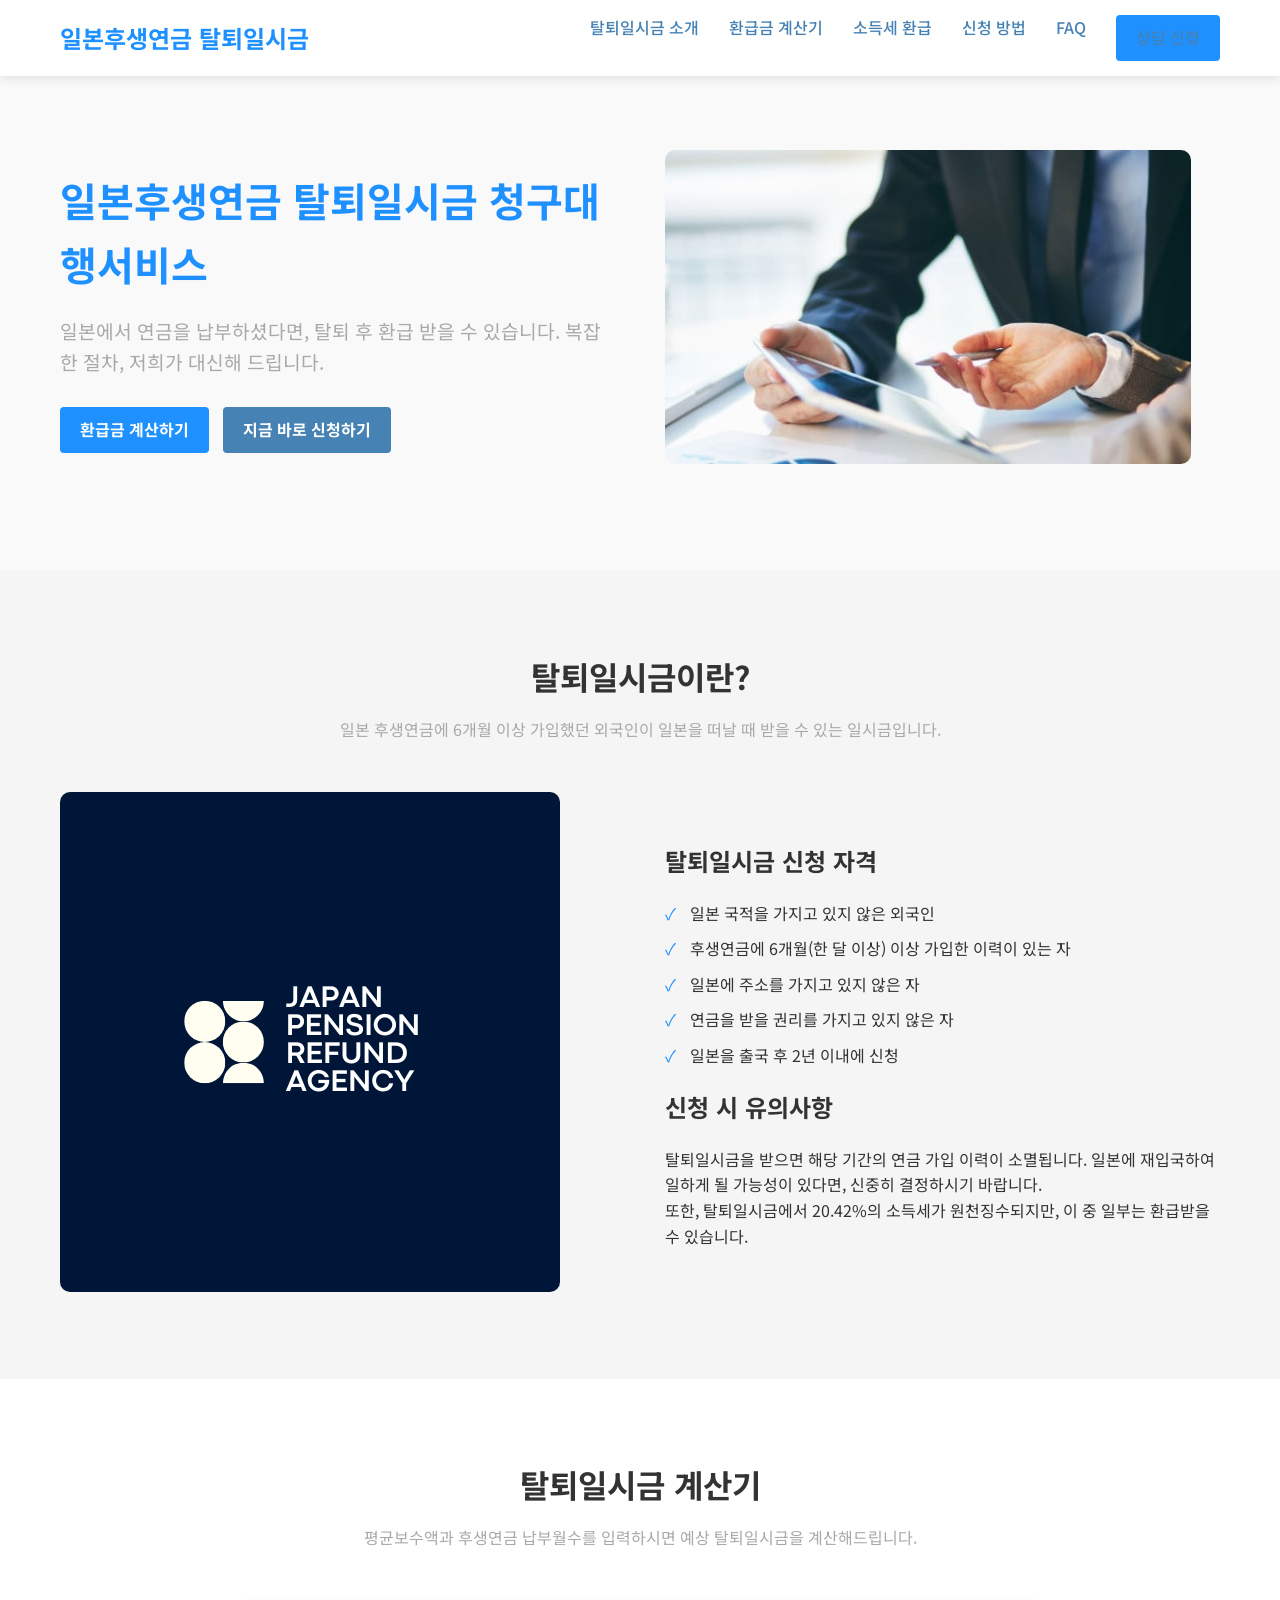
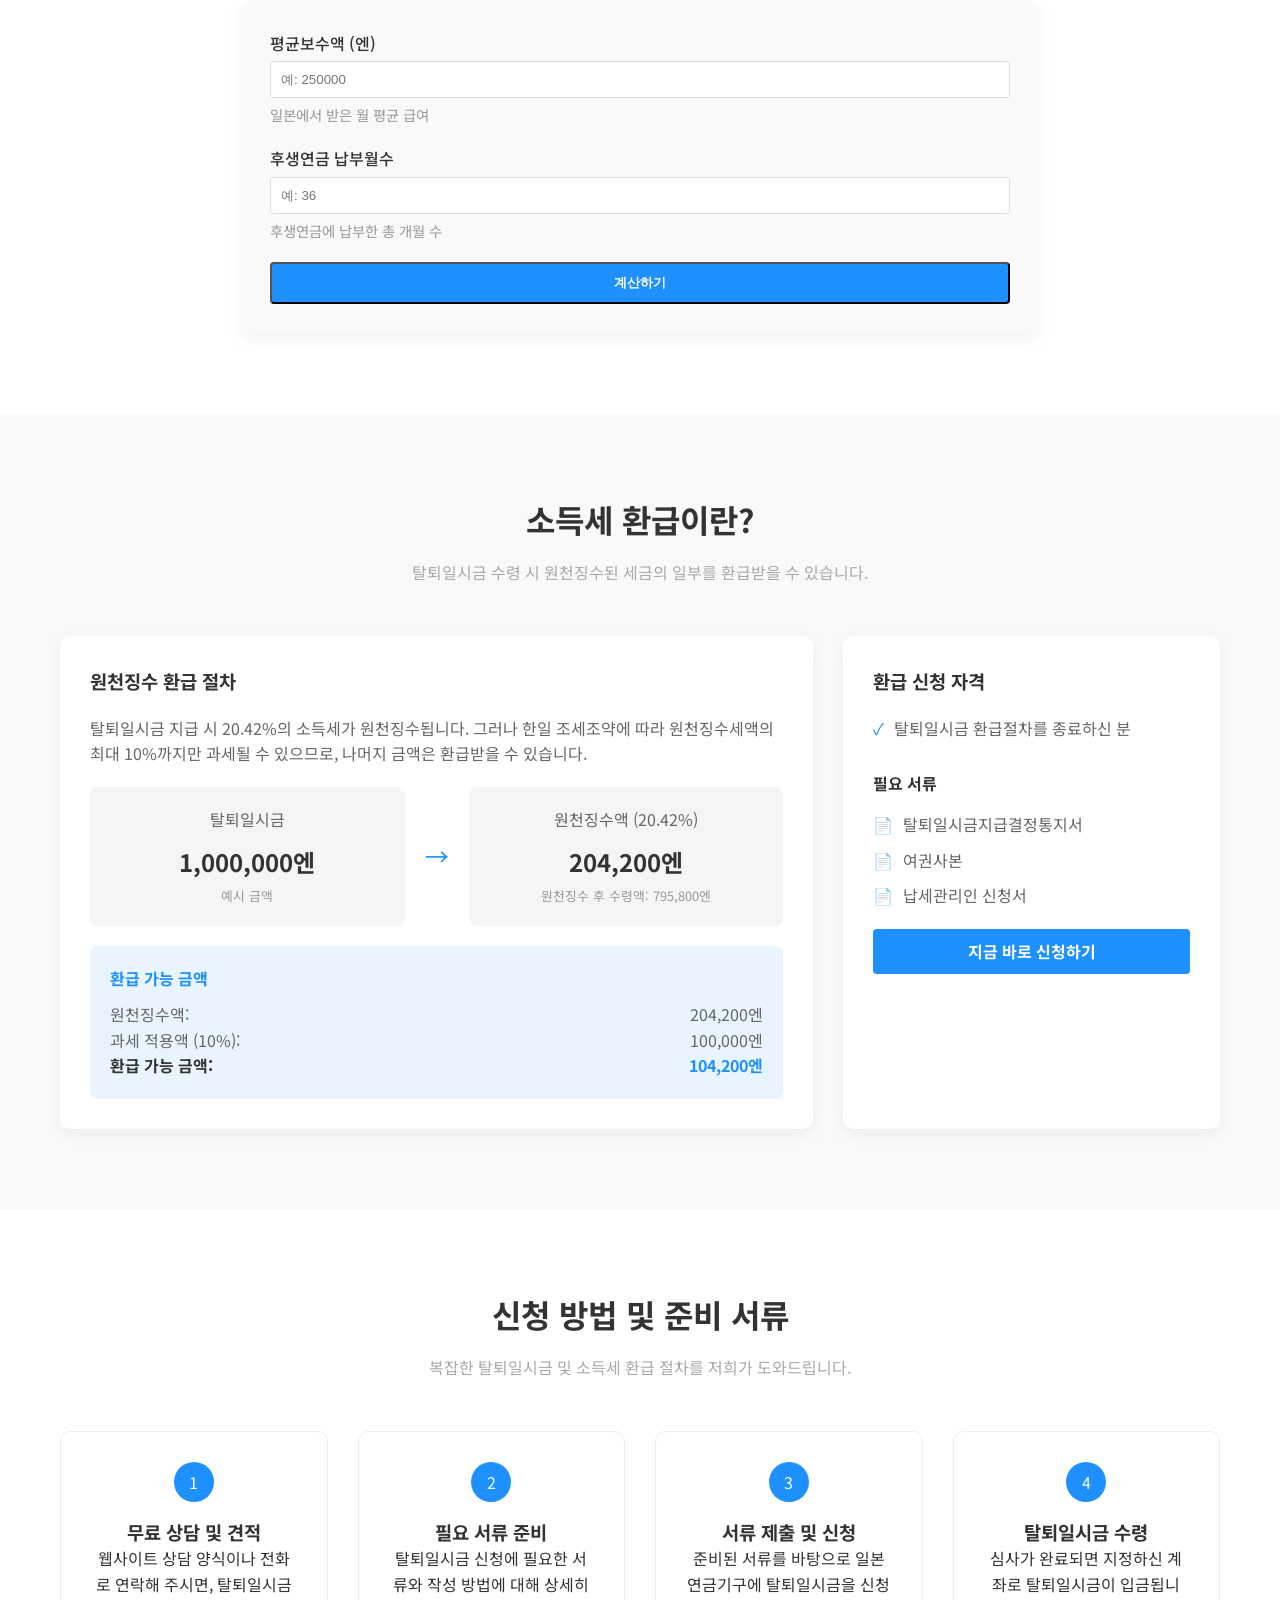
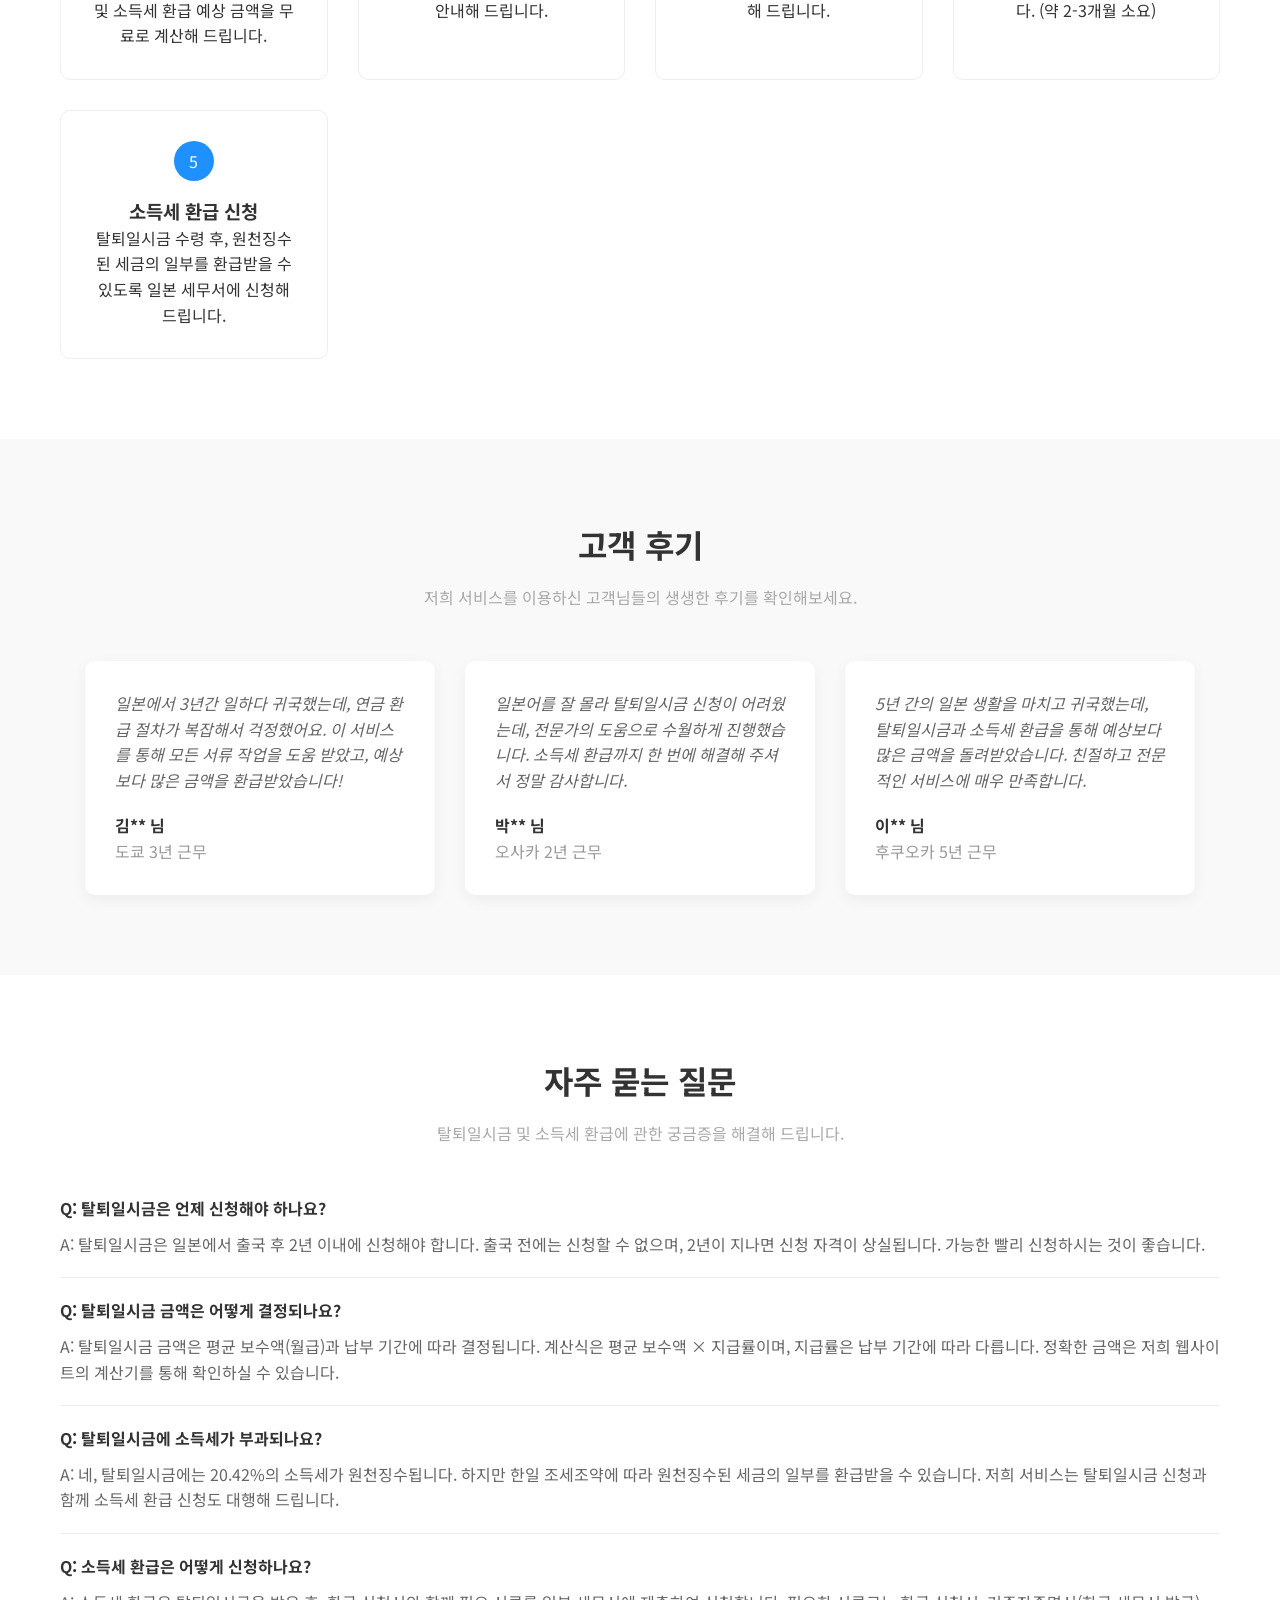
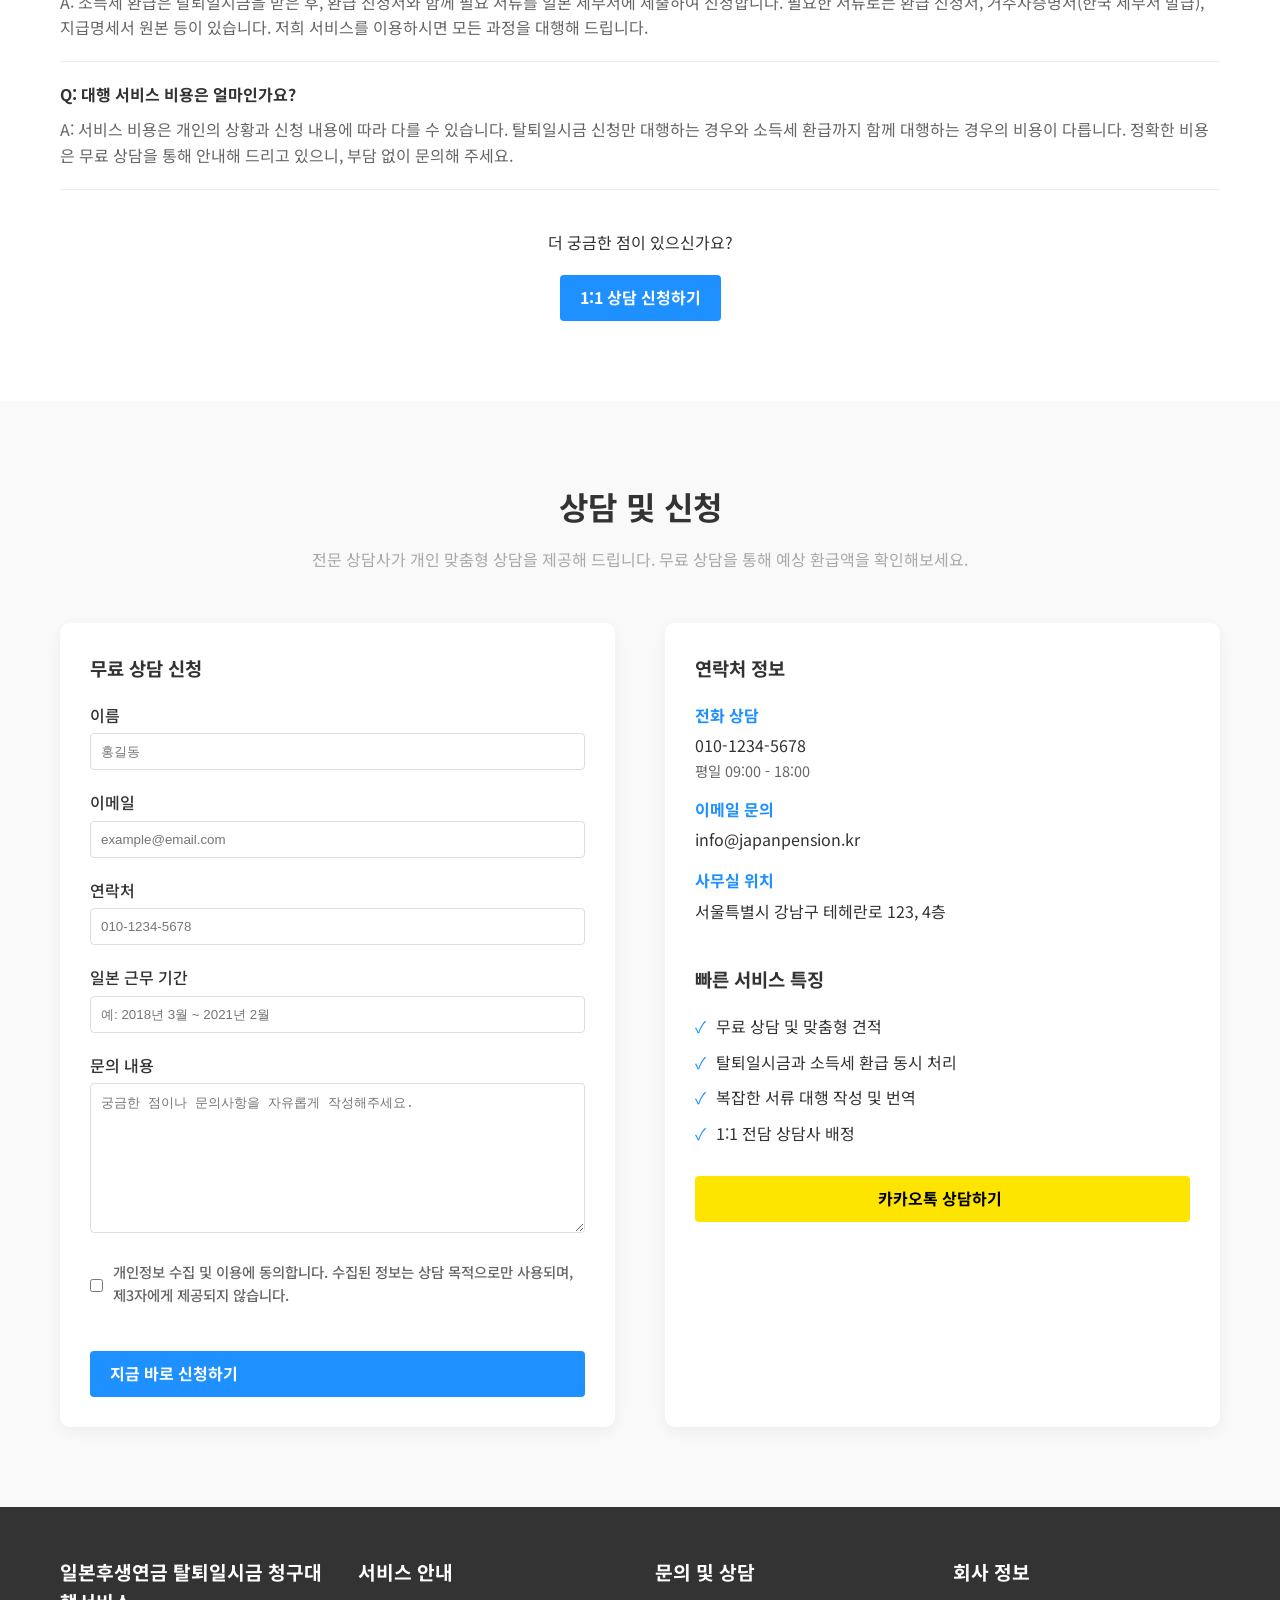
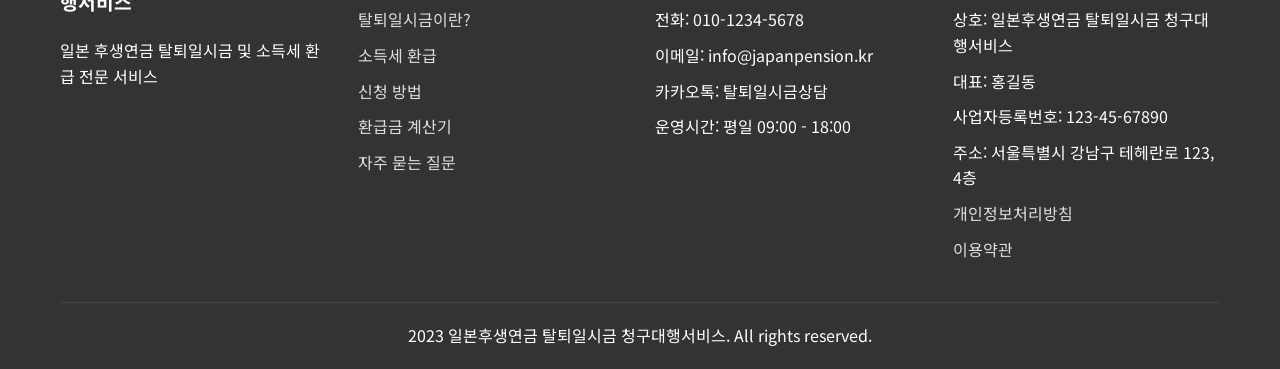
<file: static-site/index.html>
<!DOCTYPE html>
<html lang="ko">
<head>
  <meta charset="UTF-8">
  <meta name="viewport" content="width=device-width, initial-scale=1.0">
  <title>일본후생연금 탈퇴일시금 청구대행서비스</title>
  <link href="https://fonts.googleapis.com/css2?family=Noto+Sans+KR:wght@300;400;500;700&display=swap" rel="stylesheet">
  <style>
    * {
      margin: 0;
      padding: 0;
      box-sizing: border-box;
    }
    
    body {
      font-family: 'Noto Sans KR', sans-serif;
      line-height: 1.6;
      color: #333;
      background-color: #f5f5f5;
    }
    
    .container {
      max-width: 1200px;
      margin: 0 auto;
      padding: 0 20px;
    }
    
    header {
      background-color: #fff;
      box-shadow: 0 2px 10px rgba(0,0,0,0.1);
      position: fixed;
      width: 100%;
      top: 0;
      z-index: 100;
    }
    
    .header-content {
      display: flex;
      justify-content: space-between;
      align-items: center;
      padding: 15px 0;
    }
    
    .logo {
      font-weight: 700;
      font-size: 24px;
      color: #1E90FF;
    }
    
    .nav-links {
      display: flex;
      list-style: none;
    }
    
    .nav-links li {
      margin-left: 30px;
    }
    
    .nav-links a {
      text-decoration: none;
      color: #4682B4;
      font-weight: 500;
      transition: color 0.3s;
    }
    
    .nav-links a:hover {
      color: #1E90FF;
    }
    
    .btn {
      display: inline-block;
      background-color: #1E90FF;
      color: white;
      padding: 10px 20px;
      border-radius: 4px;
      text-decoration: none;
      font-weight: bold;
      transition: background-color 0.3s;
    }
    
    .btn:hover {
      background-color: #4682B4;
    }
    
    .hero {
      padding: 150px 0 100px;
      background-color: #f9f9f9;
    }
    
    .hero-content {
      display: flex;
      align-items: center;
      justify-content: space-between;
    }
    
    .hero-text {
      flex: 1;
      padding-right: 50px;
    }
    
    .hero-text h1 {
      font-size: 2.5rem;
      margin-bottom: 20px;
      color: #1E90FF;
    }
    
    .hero-text p {
      font-size: 1.2rem;
      color: #A9A9A9;
      margin-bottom: 30px;
    }
    
    .hero-image {
      flex: 1;
    }
    
    .hero-image img {
      max-width: 100%;
      border-radius: 10px;
    }
    
    .section {
      padding: 80px 0;
    }
    
    .section-title {
      text-align: center;
      margin-bottom: 50px;
    }
    
    .section-title h2 {
      font-size: 2rem;
      color: #333;
      margin-bottom: 15px;
    }
    
    .section-title p {
      color: #A9A9A9;
      max-width: 700px;
      margin: 0 auto;
    }
    
    .about-content {
      display: flex;
      align-items: center;
      gap: 50px;
    }
    
    .about-image {
      flex: 1;
    }
    
    .about-image img {
      max-width: 100%;
      border-radius: 10px;
    }
    
    .about-text {
      flex: 1;
    }
    
    .about-text h3 {
      margin-bottom: 20px;
      font-size: 1.5rem;
    }
    
    .about-text ul {
      list-style: none;
      margin-bottom: 20px;
    }
    
    .about-text li {
      margin-bottom: 10px;
      position: relative;
      padding-left: 25px;
    }
    
    .about-text li:before {
      content: "✓";
      color: #1E90FF;
      position: absolute;
      left: 0;
    }
    
    .calculator {
      background-color: #fff;
    }
    
    .calculator-card {
      background-color: #f9f9f9;
      border-radius: 10px;
      padding: 30px;
      max-width: 800px;
      margin: 0 auto;
      box-shadow: 0 5px 15px rgba(0,0,0,0.05);
    }
    
    .input-group {
      margin-bottom: 20px;
    }
    
    .input-group label {
      display: block;
      margin-bottom: 5px;
      font-weight: 500;
    }
    
    .input-group input {
      width: 100%;
      padding: 10px;
      border: 1px solid #ddd;
      border-radius: 4px;
    }
    
    .tax-refund {
      background-color: #f9f9f9;
    }
    
    .tax-refund-grid {
      display: grid;
      grid-template-columns: 2fr 1fr;
      gap: 30px;
    }
    
    .tax-refund-card {
      background-color: #fff;
      border-radius: 10px;
      padding: 30px;
      box-shadow: 0 5px 15px rgba(0,0,0,0.05);
    }
    
    .refund-item {
      margin-bottom: 20px;
    }
    
    .refund-item h4 {
      margin-bottom: 10px;
    }
    
    .process {
      background-color: #fff;
    }
    
    .process-steps {
      display: grid;
      grid-template-columns: repeat(auto-fit, minmax(250px, 1fr));
      gap: 30px;
    }
    
    .step-card {
      border: 1px solid #eee;
      border-radius: 10px;
      padding: 30px;
      text-align: center;
      transition: transform 0.3s, box-shadow 0.3s;
    }
    
    .step-card:hover {
      transform: translateY(-5px);
      box-shadow: 0 10px 20px rgba(0,0,0,0.1);
    }
    
    .step-number {
      display: inline-block;
      width: 40px;
      height: 40px;
      background-color: #1E90FF;
      color: white;
      border-radius: 50%;
      line-height: 40px;
      margin-bottom: 15px;
    }
    
    .testimonials {
      background-color: #f9f9f9;
    }
    
    .testimonial-cards {
      display: flex;
      flex-wrap: wrap;
      gap: 30px;
      justify-content: center;
    }
    
    .testimonial-card {
      background-color: #fff;
      border-radius: 10px;
      padding: 30px;
      box-shadow: 0 5px 15px rgba(0,0,0,0.05);
      max-width: 350px;
    }
    
    .testimonial-text {
      margin-bottom: 20px;
      font-style: italic;
      color: #666;
    }
    
    .testimonial-author {
      font-weight: bold;
    }
    
    .faq {
      background-color: #fff;
    }
    
    .faq-item {
      margin-bottom: 20px;
      border-bottom: 1px solid #eee;
      padding-bottom: 20px;
    }
    
    .faq-question {
      font-weight: bold;
      margin-bottom: 10px;
      cursor: pointer;
    }
    
    .faq-answer {
      color: #666;
    }
    
    .contact {
      background-color: #f9f9f9;
    }
    
    .contact-grid {
      display: grid;
      grid-template-columns: 1fr 1fr;
      gap: 50px;
    }
    
    .contact-form {
      background-color: #fff;
      border-radius: 10px;
      padding: 30px;
      box-shadow: 0 5px 15px rgba(0,0,0,0.05);
    }
    
    .contact-form textarea {
      width: 100%;
      padding: 10px;
      border: 1px solid #ddd;
      border-radius: 4px;
      resize: vertical;
      min-height: 150px;
    }
    
    .contact-info {
      background-color: #fff;
      border-radius: 10px;
      padding: 30px;
      box-shadow: 0 5px 15px rgba(0,0,0,0.05);
    }
    
    .contact-info h3 {
      margin-bottom: 20px;
    }
    
    .contact-item {
      margin-bottom: 15px;
    }
    
    .contact-item h4 {
      margin-bottom: 5px;
      color: #1E90FF;
    }
    
    footer {
      background-color: #333;
      color: #fff;
      padding: 50px 0 20px;
    }
    
    .footer-content {
      display: grid;
      grid-template-columns: repeat(auto-fit, minmax(200px, 1fr));
      gap: 30px;
      margin-bottom: 30px;
    }
    
    .footer-column h3 {
      margin-bottom: 20px;
      font-size: 1.2rem;
    }
    
    .footer-links {
      list-style: none;
    }
    
    .footer-links li {
      margin-bottom: 10px;
    }
    
    .footer-links a {
      color: #ddd;
      text-decoration: none;
    }
    
    .footer-bottom {
      text-align: center;
      padding-top: 20px;
      border-top: 1px solid #444;
    }
    
    @media (max-width: 768px) {
      .hero-content, .about-content, .contact-grid, .tax-refund-grid {
        flex-direction: column;
        grid-template-columns: 1fr;
      }
      
      .hero-text, .about-text {
        padding-right: 0;
        margin-bottom: 30px;
      }
      
      .nav-links {
        display: none;
      }
    }
  </style>
</head>
<body>
  <header>
    <div class="container">
      <div class="header-content">
        <div class="logo">일본후생연금 탈퇴일시금</div>
        <ul class="nav-links">
          <li><a href="#about">탈퇴일시금 소개</a></li>
          <li><a href="#calculator">환급금 계산기</a></li>
          <li><a href="#tax-refund">소득세 환급</a></li>
          <li><a href="#process">신청 방법</a></li>
          <li><a href="#faq">FAQ</a></li>
          <li><a href="#contact" class="btn">상담 신청</a></li>
        </ul>
      </div>
    </div>
  </header>

  <section class="hero" id="home">
    <div class="container">
      <div class="hero-content">
        <div class="hero-text">
          <h1>일본후생연금 탈퇴일시금 청구대행서비스</h1>
          <p>일본에서 연금을 납부하셨다면, 탈퇴 후 환급 받을 수 있습니다. 복잡한 절차, 저희가 대신해 드립니다.</p>
          <a href="#calculator" class="btn">환급금 계산하기</a>
          <a href="https://forms.gle/7tQ5xaLqSQPFXsVV7" target="_blank" class="btn" style="margin-left: 10px; background-color: #4682B4;">지금 바로 신청하기</a>
        </div>
        <div class="hero-image">
          <img src="./assets/main.jpeg" alt="일본후생연금 탈퇴일시금">
        </div>
      </div>
    </div>
  </section>

  <section class="section about" id="about">
    <div class="container">
      <div class="section-title">
        <h2>탈퇴일시금이란?</h2>
        <p>일본 후생연금에 6개월 이상 가입했던 외국인이 일본을 떠날 때 받을 수 있는 일시금입니다.</p>
      </div>
      <div class="about-content">
        <div class="about-image">
          <img src="./assets/Japanese Pension Refund Agency.png" alt="탈퇴일시금 안내">
        </div>
        <div class="about-text">
          <h3>탈퇴일시금 신청 자격</h3>
          <ul>
            <li>일본 국적을 가지고 있지 않은 외국인</li>
            <li>후생연금에 6개월(한 달 이상) 이상 가입한 이력이 있는 자</li>
            <li>일본에 주소를 가지고 있지 않은 자</li>
            <li>연금을 받을 권리를 가지고 있지 않은 자</li>
            <li>일본을 출국 후 2년 이내에 신청</li>
          </ul>
          <h3>신청 시 유의사항</h3>
          <p>탈퇴일시금을 받으면 해당 기간의 연금 가입 이력이 소멸됩니다. 일본에 재입국하여 일하게 될 가능성이 있다면, 신중히 결정하시기 바랍니다.</p>
          <p>또한, 탈퇴일시금에서 20.42%의 소득세가 원천징수되지만, 이 중 일부는 환급받을 수 있습니다.</p>
        </div>
      </div>
    </div>
  </section>

  <section class="section calculator" id="calculator">
    <div class="container">
      <div class="section-title">
        <h2>탈퇴일시금 계산기</h2>
        <p>평균보수액과 후생연금 납부월수를 입력하시면 예상 탈퇴일시금을 계산해드립니다.</p>
      </div>
      <div class="calculator-card">
        <div class="input-group">
          <label for="averageSalary">평균보수액 (엔)</label>
          <input type="number" id="averageSalary" placeholder="예: 250000">
          <p style="font-size: 0.9rem; color: #999; margin-top: 5px;">일본에서 받은 월 평균 급여</p>
        </div>
        <div class="input-group">
          <label for="paymentMonths">후생연금 납부월수</label>
          <input type="number" id="paymentMonths" placeholder="예: 36">
          <p style="font-size: 0.9rem; color: #999; margin-top: 5px;">후생연금에 납부한 총 개월 수</p>
        </div>
        <button id="calculateBtn" class="btn" style="width: 100%;">계산하기</button>
        
        <div id="resultSection" style="display: none; margin-top: 30px; text-align: center;">
          <h3>예상 탈퇴일시금</h3>
          <p id="resultAmount" style="font-size: 2rem; font-weight: bold; color: #1E90FF; margin: 15px 0;"></p>
          <p style="color: #999; font-size: 0.9rem;">이 금액은 예상치이며, 실제 지급액은 일본 연금기구의 심사에 따라 달라질 수 있습니다.</p>
          <a href="https://forms.gle/7tQ5xaLqSQPFXsVV7" target="_blank" class="btn" style="margin-top: 20px;">지금 바로 신청하기</a>
        </div>
      </div>
    </div>
  </section>

  <section class="section tax-refund" id="tax-refund">
    <div class="container">
      <div class="section-title">
        <h2>소득세 환급이란?</h2>
        <p>탈퇴일시금 수령 시 원천징수된 세금의 일부를 환급받을 수 있습니다.</p>
      </div>
      <div class="tax-refund-grid">
        <div class="tax-refund-card">
          <h3 style="margin-bottom: 20px;">원천징수 환급 절차</h3>
          <p style="margin-bottom: 20px; color: #666;">탈퇴일시금 지급 시 20.42%의 소득세가 원천징수됩니다. 그러나 한일 조세조약에 따라 원천징수세액의 최대 10%까지만 과세될 수 있으므로, 나머지 금액은 환급받을 수 있습니다.</p>
          
          <div style="display: flex; margin-bottom: 20px; gap: 20px;">
            <div style="flex: 1; text-align: center; background-color: #f5f5f5; padding: 20px; border-radius: 8px;">
              <p style="color: #666; margin-bottom: 10px;">탈퇴일시금</p>
              <p style="font-size: 1.5rem; font-weight: bold; margin-bottom: 5px;">1,000,000엔</p>
              <p style="font-size: 0.8rem; color: #999;">예시 금액</p>
            </div>
            <div style="display: flex; align-items: center; justify-content: center;">
              <span style="font-size: 1.5rem; color: #1E90FF;">→</span>
            </div>
            <div style="flex: 1; text-align: center; background-color: #f5f5f5; padding: 20px; border-radius: 8px;">
              <p style="color: #666; margin-bottom: 10px;">원천징수액 (20.42%)</p>
              <p style="font-size: 1.5rem; font-weight: bold; margin-bottom: 5px;">204,200엔</p>
              <p style="font-size: 0.8rem; color: #999;">원천징수 후 수령액: 795,800엔</p>
            </div>
          </div>
          
          <div style="background-color: rgba(30, 144, 255, 0.1); padding: 20px; border-radius: 8px;">
            <h4 style="color: #1E90FF; margin-bottom: 10px;">환급 가능 금액</h4>
            <div style="display: flex; justify-content: space-between;">
              <div>
                <p style="color: #666;">원천징수액:</p>
                <p style="color: #666;">과세 적용액 (10%):</p>
                <p style="font-weight: bold;">환급 가능 금액:</p>
              </div>
              <div style="text-align: right;">
                <p style="color: #666;">204,200엔</p>
                <p style="color: #666;">100,000엔</p>
                <p style="font-weight: bold; color: #1E90FF;">104,200엔</p>
              </div>
            </div>
          </div>
        </div>
        
        <div class="tax-refund-card">
          <h3 style="margin-bottom: 20px;">환급 신청 자격</h3>
          <ul style="list-style: none; margin-bottom: 30px;">
            <li style="display: flex; margin-bottom: 15px;">
              <span style="color: #1E90FF; margin-right: 10px;">✓</span>
              <span style="color: #666;">탈퇴일시금 환급절차를 종료하신 분</span>
            </li>
          </ul>
          
          <h4 style="margin-bottom: 15px;">필요 서류</h4>
          <ul style="list-style: none; color: #666;">
            <li style="display: flex; margin-bottom: 10px;">
              <span style="color: #4682B4; margin-right: 10px;">📄</span>
              <span>탈퇴일시금지급결정통지서</span>
            </li>
            <li style="display: flex; margin-bottom: 10px;">
              <span style="color: #4682B4; margin-right: 10px;">📄</span>
              <span>여권사본</span>
            </li>
            <li style="display: flex; margin-bottom: 10px;">
              <span style="color: #4682B4; margin-right: 10px;">📄</span>
              <span>납세관리인 신청서</span>
            </li>
          </ul>
          
          <a href="https://forms.gle/7tQ5xaLqSQPFXsVV7" target="_blank" class="btn" style="display: block; text-align: center; margin-top: 20px;">지금 바로 신청하기</a>
        </div>
      </div>
    </div>
  </section>

  <section class="section process" id="process">
    <div class="container">
      <div class="section-title">
        <h2>신청 방법 및 준비 서류</h2>
        <p>복잡한 탈퇴일시금 및 소득세 환급 절차를 저희가 도와드립니다.</p>
      </div>
      <div class="process-steps">
        <div class="step-card">
          <div class="step-number">1</div>
          <h3>무료 상담 및 견적</h3>
          <p>웹사이트 상담 양식이나 전화로 연락해 주시면, 탈퇴일시금 및 소득세 환급 예상 금액을 무료로 계산해 드립니다.</p>
        </div>
        <div class="step-card">
          <div class="step-number">2</div>
          <h3>필요 서류 준비</h3>
          <p>탈퇴일시금 신청에 필요한 서류와 작성 방법에 대해 상세히 안내해 드립니다.</p>
        </div>
        <div class="step-card">
          <div class="step-number">3</div>
          <h3>서류 제출 및 신청</h3>
          <p>준비된 서류를 바탕으로 일본 연금기구에 탈퇴일시금을 신청해 드립니다.</p>
        </div>
        <div class="step-card">
          <div class="step-number">4</div>
          <h3>탈퇴일시금 수령</h3>
          <p>심사가 완료되면 지정하신 계좌로 탈퇴일시금이 입금됩니다. (약 2-3개월 소요)</p>
        </div>
        <div class="step-card">
          <div class="step-number">5</div>
          <h3>소득세 환급 신청</h3>
          <p>탈퇴일시금 수령 후, 원천징수된 세금의 일부를 환급받을 수 있도록 일본 세무서에 신청해 드립니다.</p>
        </div>
      </div>
    </div>
  </section>

  <section class="section testimonials" id="testimonials">
    <div class="container">
      <div class="section-title">
        <h2>고객 후기</h2>
        <p>저희 서비스를 이용하신 고객님들의 생생한 후기를 확인해보세요.</p>
      </div>
      <div class="testimonial-cards">
        <div class="testimonial-card">
          <p class="testimonial-text">일본에서 3년간 일하다 귀국했는데, 연금 환급 절차가 복잡해서 걱정했어요. 이 서비스를 통해 모든 서류 작업을 도움 받았고, 예상보다 많은 금액을 환급받았습니다!</p>
          <p class="testimonial-author">김** 님</p>
          <p style="color: #999;">도쿄 3년 근무</p>
        </div>
        <div class="testimonial-card">
          <p class="testimonial-text">일본어를 잘 몰라 탈퇴일시금 신청이 어려웠는데, 전문가의 도움으로 수월하게 진행했습니다. 소득세 환급까지 한 번에 해결해 주셔서 정말 감사합니다.</p>
          <p class="testimonial-author">박** 님</p>
          <p style="color: #999;">오사카 2년 근무</p>
        </div>
        <div class="testimonial-card">
          <p class="testimonial-text">5년 간의 일본 생활을 마치고 귀국했는데, 탈퇴일시금과 소득세 환급을 통해 예상보다 많은 금액을 돌려받았습니다. 친절하고 전문적인 서비스에 매우 만족합니다.</p>
          <p class="testimonial-author">이** 님</p>
          <p style="color: #999;">후쿠오카 5년 근무</p>
        </div>
      </div>
    </div>
  </section>

  <section class="section faq" id="faq">
    <div class="container">
      <div class="section-title">
        <h2>자주 묻는 질문</h2>
        <p>탈퇴일시금 및 소득세 환급에 관한 궁금증을 해결해 드립니다.</p>
      </div>
      <div class="faq-items">
        <div class="faq-item">
          <div class="faq-question">Q: 탈퇴일시금은 언제 신청해야 하나요?</div>
          <div class="faq-answer">A: 탈퇴일시금은 일본에서 출국 후 2년 이내에 신청해야 합니다. 출국 전에는 신청할 수 없으며, 2년이 지나면 신청 자격이 상실됩니다. 가능한 빨리 신청하시는 것이 좋습니다.</div>
        </div>
        <div class="faq-item">
          <div class="faq-question">Q: 탈퇴일시금 금액은 어떻게 결정되나요?</div>
          <div class="faq-answer">A: 탈퇴일시금 금액은 평균 보수액(월급)과 납부 기간에 따라 결정됩니다. 계산식은 평균 보수액 × 지급률이며, 지급률은 납부 기간에 따라 다릅니다. 정확한 금액은 저희 웹사이트의 계산기를 통해 확인하실 수 있습니다.</div>
        </div>
        <div class="faq-item">
          <div class="faq-question">Q: 탈퇴일시금에 소득세가 부과되나요?</div>
          <div class="faq-answer">A: 네, 탈퇴일시금에는 20.42%의 소득세가 원천징수됩니다. 하지만 한일 조세조약에 따라 원천징수된 세금의 일부를 환급받을 수 있습니다. 저희 서비스는 탈퇴일시금 신청과 함께 소득세 환급 신청도 대행해 드립니다.</div>
        </div>
        <div class="faq-item">
          <div class="faq-question">Q: 소득세 환급은 어떻게 신청하나요?</div>
          <div class="faq-answer">A: 소득세 환급은 탈퇴일시금을 받은 후, 환급 신청서와 함께 필요 서류를 일본 세무서에 제출하여 신청합니다. 필요한 서류로는 환급 신청서, 거주자증명서(한국 세무서 발급), 지급명세서 원본 등이 있습니다. 저희 서비스를 이용하시면 모든 과정을 대행해 드립니다.</div>
        </div>
        <div class="faq-item">
          <div class="faq-question">Q: 대행 서비스 비용은 얼마인가요?</div>
          <div class="faq-answer">A: 서비스 비용은 개인의 상황과 신청 내용에 따라 다를 수 있습니다. 탈퇴일시금 신청만 대행하는 경우와 소득세 환급까지 함께 대행하는 경우의 비용이 다릅니다. 정확한 비용은 무료 상담을 통해 안내해 드리고 있으니, 부담 없이 문의해 주세요.</div>
        </div>
      </div>
      <div style="text-align: center; margin-top: 40px;">
        <p style="margin-bottom: 20px;">더 궁금한 점이 있으신가요?</p>
        <a href="https://forms.gle/7tQ5xaLqSQPFXsVV7" target="_blank" class="btn">1:1 상담 신청하기</a>
      </div>
    </div>
  </section>

  <section class="section contact" id="contact">
    <div class="container">
      <div class="section-title">
        <h2>상담 및 신청</h2>
        <p>전문 상담사가 개인 맞춤형 상담을 제공해 드립니다. 무료 상담을 통해 예상 환급액을 확인해보세요.</p>
      </div>
      <div class="contact-grid">
        <div class="contact-form">
          <h3 style="margin-bottom: 20px;">무료 상담 신청</h3>
          <div class="input-group">
            <label for="name">이름</label>
            <input type="text" id="name" placeholder="홍길동">
          </div>
          <div class="input-group">
            <label for="email">이메일</label>
            <input type="email" id="email" placeholder="example@email.com">
          </div>
          <div class="input-group">
            <label for="phone">연락처</label>
            <input type="tel" id="phone" placeholder="010-1234-5678">
          </div>
          <div class="input-group">
            <label for="workPeriod">일본 근무 기간</label>
            <input type="text" id="workPeriod" placeholder="예: 2018년 3월 ~ 2021년 2월">
          </div>
          <div class="input-group">
            <label for="message">문의 내용</label>
            <textarea id="message" placeholder="궁금한 점이나 문의사항을 자유롭게 작성해주세요."></textarea>
          </div>
          <div class="input-group" style="display: flex; align-items: center; margin-top: 10px;">
            <input type="checkbox" id="agreement" style="width: auto; margin-right: 10px;">
            <label for="agreement" style="font-size: 0.9rem; color: #666;">개인정보 수집 및 이용에 동의합니다. 수집된 정보는 상담 목적으로만 사용되며, 제3자에게 제공되지 않습니다.</label>
          </div>
          <a href="https://forms.gle/7tQ5xaLqSQPFXsVV7" target="_blank" class="btn" style="width: 100%; margin-top: 20px;">지금 바로 신청하기</a>
        </div>
        <div class="contact-info">
          <h3>연락처 정보</h3>
          <div class="contact-item">
            <h4>전화 상담</h4>
            <p>010-1234-5678</p>
            <p style="font-size: 0.9rem; color: #666;">평일 09:00 - 18:00</p>
          </div>
          <div class="contact-item">
            <h4>이메일 문의</h4>
            <p>info@japanpension.kr</p>
          </div>
          <div class="contact-item">
            <h4>사무실 위치</h4>
            <p>서울특별시 강남구 테헤란로 123, 4층</p>
          </div>
          
          <h3 style="margin-top: 40px; margin-bottom: 20px;">빠른 서비스 특징</h3>
          <ul style="list-style: none;">
            <li style="margin-bottom: 10px; display: flex; align-items: center;">
              <span style="color: #1E90FF; margin-right: 10px;">✓</span>
              <span>무료 상담 및 맞춤형 견적</span>
            </li>
            <li style="margin-bottom: 10px; display: flex; align-items: center;">
              <span style="color: #1E90FF; margin-right: 10px;">✓</span>
              <span>탈퇴일시금과 소득세 환급 동시 처리</span>
            </li>
            <li style="margin-bottom: 10px; display: flex; align-items: center;">
              <span style="color: #1E90FF; margin-right: 10px;">✓</span>
              <span>복잡한 서류 대행 작성 및 번역</span>
            </li>
            <li style="margin-bottom: 10px; display: flex; align-items: center;">
              <span style="color: #1E90FF; margin-right: 10px;">✓</span>
              <span>1:1 전담 상담사 배정</span>
            </li>
          </ul>
          
          <a href="#" class="btn" style="background-color: #FEE500; color: #000; display: flex; align-items: center; justify-content: center; margin-top: 30px;">
            <span style="margin-right: 5px;">카카오톡 상담하기</span>
          </a>
        </div>
      </div>
    </div>
  </section>

  <footer>
    <div class="container">
      <div class="footer-content">
        <div class="footer-column">
          <h3>일본후생연금 탈퇴일시금 청구대행서비스</h3>
          <p>일본 후생연금 탈퇴일시금 및 소득세 환급 전문 서비스</p>
        </div>
        <div class="footer-column">
          <h3>서비스 안내</h3>
          <ul class="footer-links">
            <li><a href="#about">탈퇴일시금이란?</a></li>
            <li><a href="#tax-refund">소득세 환급</a></li>
            <li><a href="#process">신청 방법</a></li>
            <li><a href="#calculator">환급금 계산기</a></li>
            <li><a href="#faq">자주 묻는 질문</a></li>
          </ul>
        </div>
        <div class="footer-column">
          <h3>문의 및 상담</h3>
          <ul class="footer-links">
            <li>전화: 010-1234-5678</li>
            <li>이메일: info@japanpension.kr</li>
            <li>카카오톡: 탈퇴일시금상담</li>
            <li>운영시간: 평일 09:00 - 18:00</li>
          </ul>
        </div>
        <div class="footer-column">
          <h3>회사 정보</h3>
          <ul class="footer-links">
            <li>상호: 일본후생연금 탈퇴일시금 청구대행서비스</li>
            <li>대표: 홍길동</li>
            <li>사업자등록번호: 123-45-67890</li>
            <li>주소: 서울특별시 강남구 테헤란로 123, 4층</li>
            <li><a href="#">개인정보처리방침</a></li>
            <li><a href="#">이용약관</a></li>
          </ul>
        </div>
      </div>
      <div class="footer-bottom">
        <p>2023 일본후생연금 탈퇴일시금 청구대행서비스. All rights reserved.</p>
      </div>
    </div>
  </footer>

  <script>
    // 탈퇴일시금 계산기 기능
    document.addEventListener('DOMContentLoaded', function() {
      const calculateBtn = document.getElementById('calculateBtn');
      const resultSection = document.getElementById('resultSection');
      const resultAmount = document.getElementById('resultAmount');
      
      calculateBtn.addEventListener('click', function() {
        const averageSalary = parseFloat(document.getElementById('averageSalary').value);
        const paymentMonths = parseInt(document.getElementById('paymentMonths').value);
        
        if (!averageSalary || !paymentMonths) {
          alert('평균보수액과 납부월수를 모두 입력해주세요.');
          return;
        }
        
        if (paymentMonths < 6) {
          alert('납부월수는 최소 6개월 이상이어야 합니다.');
          return;
        }
        
        // 지급률 계산
        let rate = 0;
        if (paymentMonths >= 6 && paymentMonths <= 11) {
          rate = 0.4;
        } else if (paymentMonths >= 12 && paymentMonths <= 17) {
          rate = 0.8;
        } else if (paymentMonths >= 18 && paymentMonths <= 23) {
          rate = 1.2;
        } else if (paymentMonths >= 24 && paymentMonths <= 29) {
          rate = 1.6;
        } else if (paymentMonths >= 30 && paymentMonths <= 35) {
          rate = 2.0;
        } else if (paymentMonths >= 36) {
          rate = 2.4;
        }
        
        // 탈퇴일시금 계산
        const amount = Math.round(averageSalary * rate);
        
        // 결과 표시
        resultAmount.textContent = amount.toLocaleString() + '엔';
        resultSection.style.display = 'block';
      });
      
      // FAQ 아코디언 기능
      const faqQuestions = document.querySelectorAll('.faq-question');
      
      faqQuestions.forEach(question => {
        question.addEventListener('click', function() {
          const answer = this.nextElementSibling;
          if (answer.style.maxHeight) {
            answer.style.maxHeight = null;
            answer.style.marginTop = '0';
          } else {
            answer.style.maxHeight = answer.scrollHeight + 'px';
            answer.style.marginTop = '10px';
          }
        });
      });
      
      // 부드러운 스크롤
      document.querySelectorAll('a[href^="#"]').forEach(anchor => {
        anchor.addEventListener('click', function(e) {
          e.preventDefault();
          
          const targetId = this.getAttribute('href');
          if (targetId === '#') return;
          
          const targetElement = document.querySelector(targetId);
          if (targetElement) {
            window.scrollTo({
              top: targetElement.offsetTop - 80,
              behavior: 'smooth'
            });
          }
        });
      });
    });
  </script>
</body>
</html>
</file>
